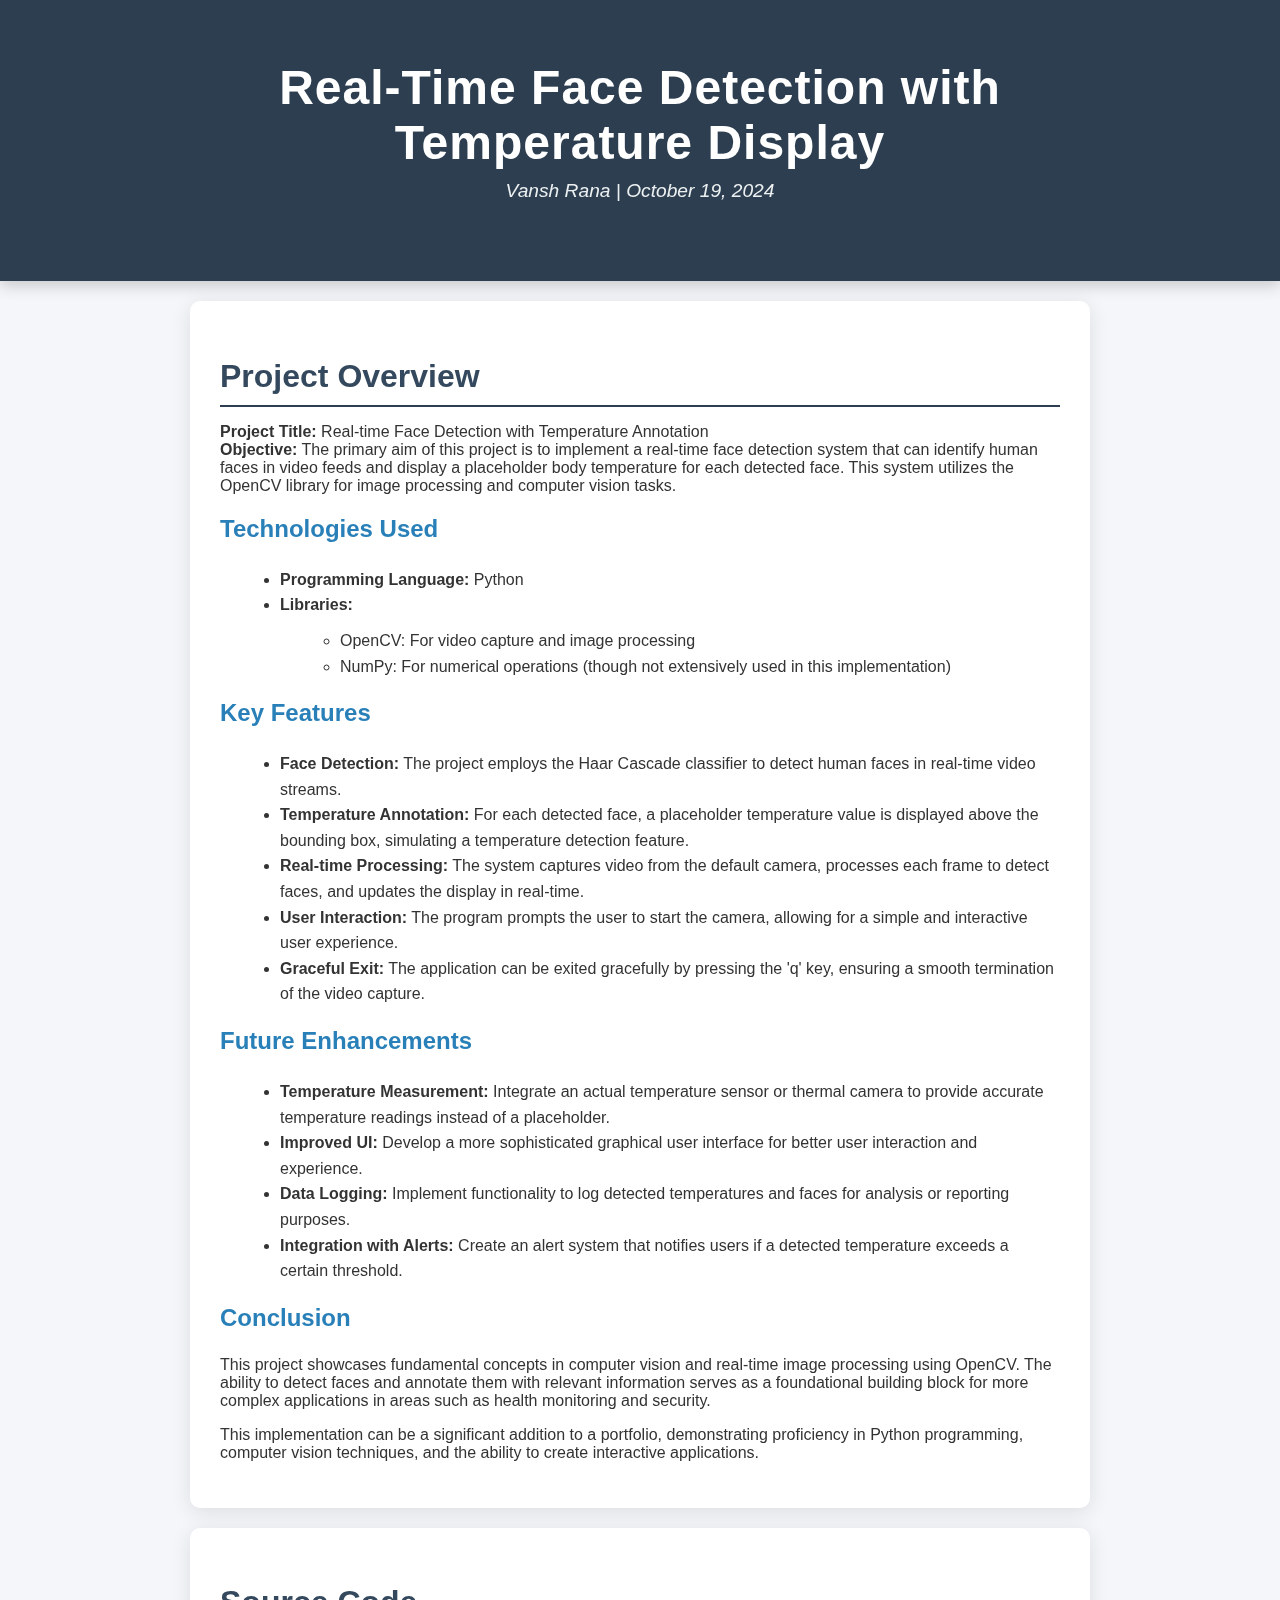
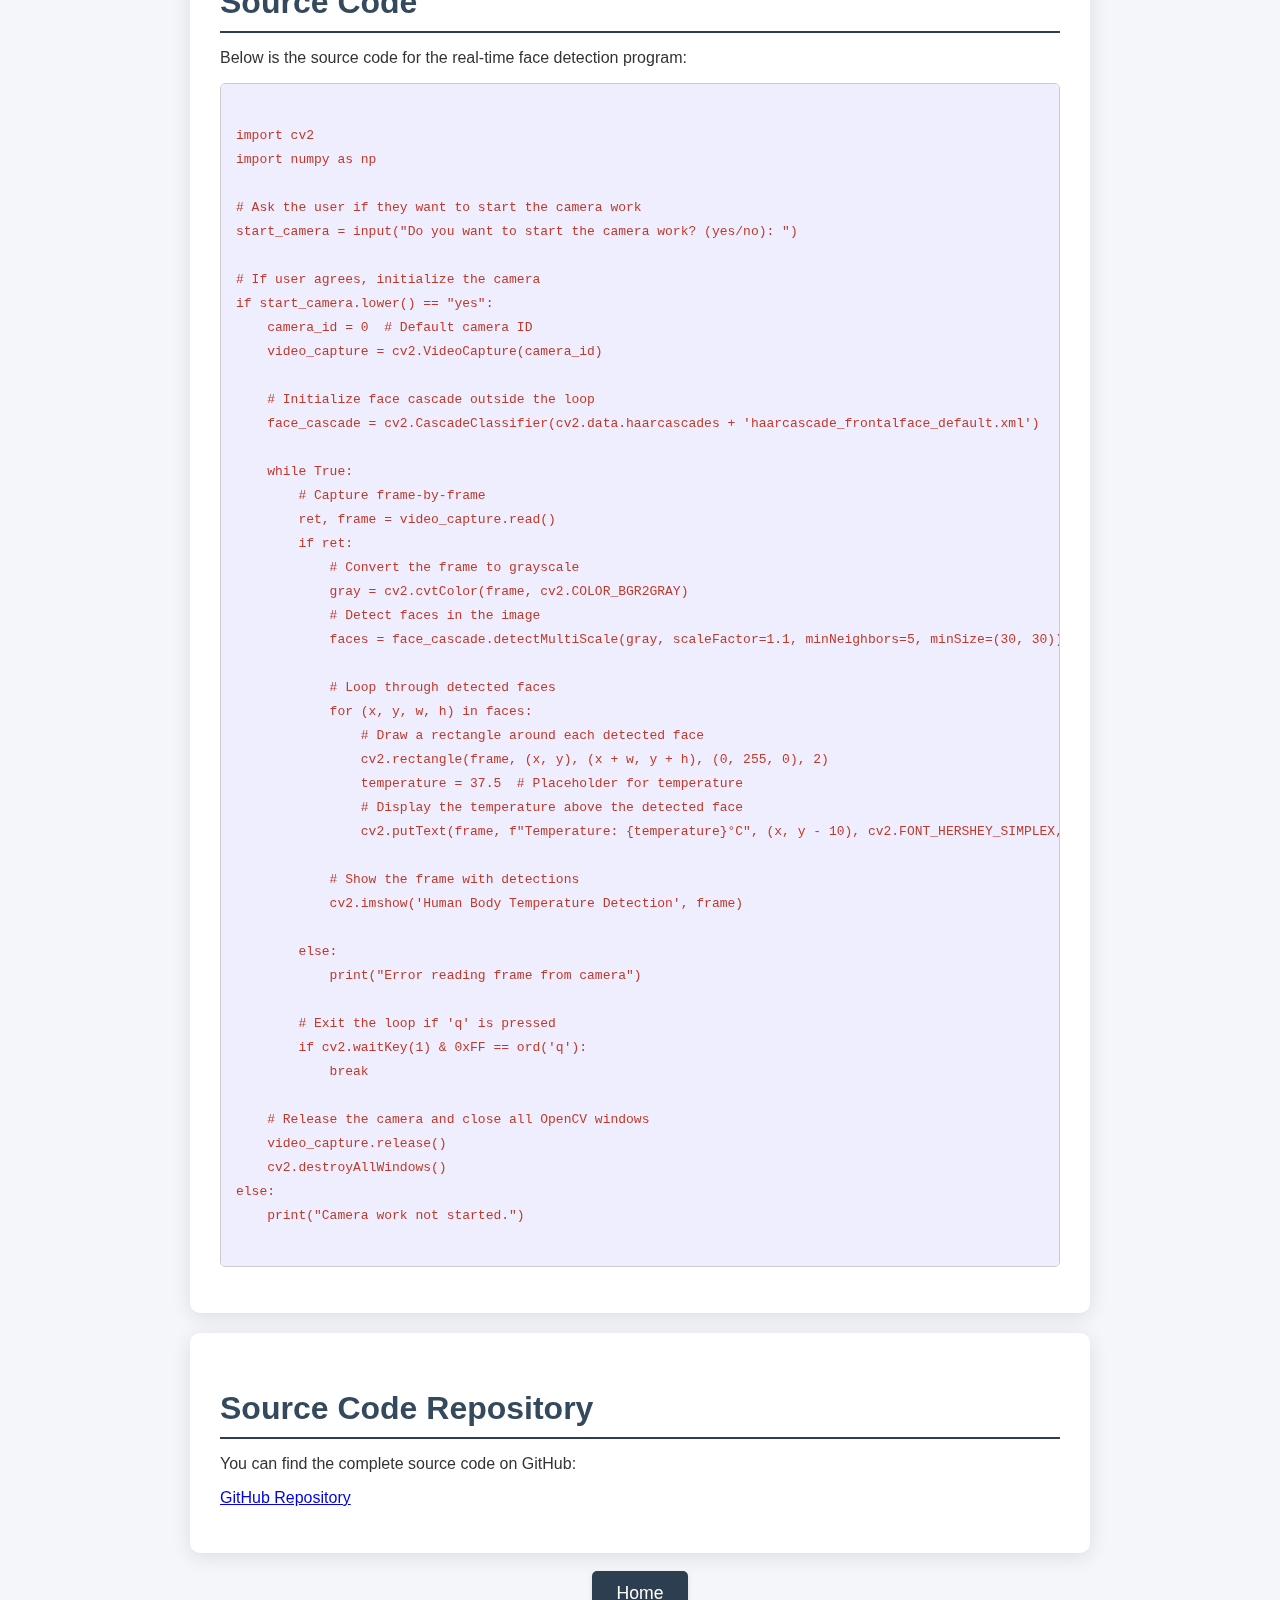
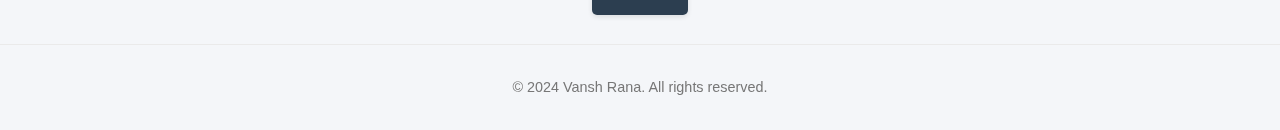
<file: face.html>
<!DOCTYPE html>
<html lang="en">
<head>
    <meta charset="UTF-8">
    <meta name="viewport" content="width=device-width, initial-scale=1.0">
    <title>Real-Time Face Detection with Temperature Display</title>
    <link rel="stylesheet" href="style1.css">
</head>
<body>

<header>
    <div class="header-content">
        <h1>Real-Time Face Detection with Temperature Display</h1>
        <p class="author-date">Vansh Rana | October 19, 2024</p>
    </div>
</header>

<section class="project-overview">
    <h2>Project Overview</h2>
    <p>
        <strong>Project Title:</strong> Real-time Face Detection with Temperature Annotation<br>
        <strong>Objective:</strong> The primary aim of this project is to implement a real-time face detection system that can identify human faces in video feeds and display a placeholder body temperature for each detected face. This system utilizes the OpenCV library for image processing and computer vision tasks.
    </p>
    
    <h3>Technologies Used</h3>
    <ul>
        <li><strong>Programming Language:</strong> Python</li>
        <li><strong>Libraries:</strong>
            <ul>
                <li>OpenCV: For video capture and image processing</li>
                <li>NumPy: For numerical operations (though not extensively used in this implementation)</li>
            </ul>
        </li>
    </ul>

    <h3>Key Features</h3>
    <ul>
        <li><strong>Face Detection:</strong> The project employs the Haar Cascade classifier to detect human faces in real-time video streams.</li>
        <li><strong>Temperature Annotation:</strong> For each detected face, a placeholder temperature value is displayed above the bounding box, simulating a temperature detection feature.</li>
        <li><strong>Real-time Processing:</strong> The system captures video from the default camera, processes each frame to detect faces, and updates the display in real-time.</li>
        <li><strong>User Interaction:</strong> The program prompts the user to start the camera, allowing for a simple and interactive user experience.</li>
        <li><strong>Graceful Exit:</strong> The application can be exited gracefully by pressing the 'q' key, ensuring a smooth termination of the video capture.</li>
    </ul>

    <h3>Future Enhancements</h3>
    <ul>
        <li><strong>Temperature Measurement:</strong> Integrate an actual temperature sensor or thermal camera to provide accurate temperature readings instead of a placeholder.</li>
        <li><strong>Improved UI:</strong> Develop a more sophisticated graphical user interface for better user interaction and experience.</li>
        <li><strong>Data Logging:</strong> Implement functionality to log detected temperatures and faces for analysis or reporting purposes.</li>
        <li><strong>Integration with Alerts:</strong> Create an alert system that notifies users if a detected temperature exceeds a certain threshold.</li>
    </ul>

    <h3>Conclusion</h3>
    <p>This project showcases fundamental concepts in computer vision and real-time image processing using OpenCV. The ability to detect faces and annotate them with relevant information serves as a foundational building block for more complex applications in areas such as health monitoring and security.</p>
    <p>This implementation can be a significant addition to a portfolio, demonstrating proficiency in Python programming, computer vision techniques, and the ability to create interactive applications.</p>
</section>

<section>
    <h2>Source Code</h2>
    <p>Below is the source code for the real-time face detection program:</p>
    <pre><code>
import cv2
import numpy as np

# Ask the user if they want to start the camera work
start_camera = input("Do you want to start the camera work? (yes/no): ")

# If user agrees, initialize the camera
if start_camera.lower() == "yes":
    camera_id = 0  # Default camera ID
    video_capture = cv2.VideoCapture(camera_id)

    # Initialize face cascade outside the loop
    face_cascade = cv2.CascadeClassifier(cv2.data.haarcascades + 'haarcascade_frontalface_default.xml')

    while True:
        # Capture frame-by-frame
        ret, frame = video_capture.read()
        if ret:
            # Convert the frame to grayscale
            gray = cv2.cvtColor(frame, cv2.COLOR_BGR2GRAY)
            # Detect faces in the image
            faces = face_cascade.detectMultiScale(gray, scaleFactor=1.1, minNeighbors=5, minSize=(30, 30))

            # Loop through detected faces
            for (x, y, w, h) in faces:
                # Draw a rectangle around each detected face
                cv2.rectangle(frame, (x, y), (x + w, y + h), (0, 255, 0), 2)
                temperature = 37.5  # Placeholder for temperature
                # Display the temperature above the detected face
                cv2.putText(frame, f"Temperature: {temperature}°C", (x, y - 10), cv2.FONT_HERSHEY_SIMPLEX, 0.9, (36, 255, 12), 2)

            # Show the frame with detections
            cv2.imshow('Human Body Temperature Detection', frame)

        else:
            print("Error reading frame from camera")

        # Exit the loop if 'q' is pressed
        if cv2.waitKey(1) & 0xFF == ord('q'):
            break

    # Release the camera and close all OpenCV windows
    video_capture.release()
    cv2.destroyAllWindows()
else:
    print("Camera work not started.")
    </code></pre>
</section>

<section>
    <h2>Source Code Repository</h2>
    <p>You can find the complete source code on GitHub:</p>
    <p><a href="https://github.com/vanshrana2006/Python-Projects/blob/main/Python%20Projects/joget.py/temperature.py" target="_blank">GitHub Repository</a></p>
</section>

<div class="home-button">
    <a href="index.html" target="_parent">Home</a>
</div>

<footer>
    <p>&copy; 2024 Vansh Rana. All rights reserved.</p>
</footer>

</body>
</html>
</file>
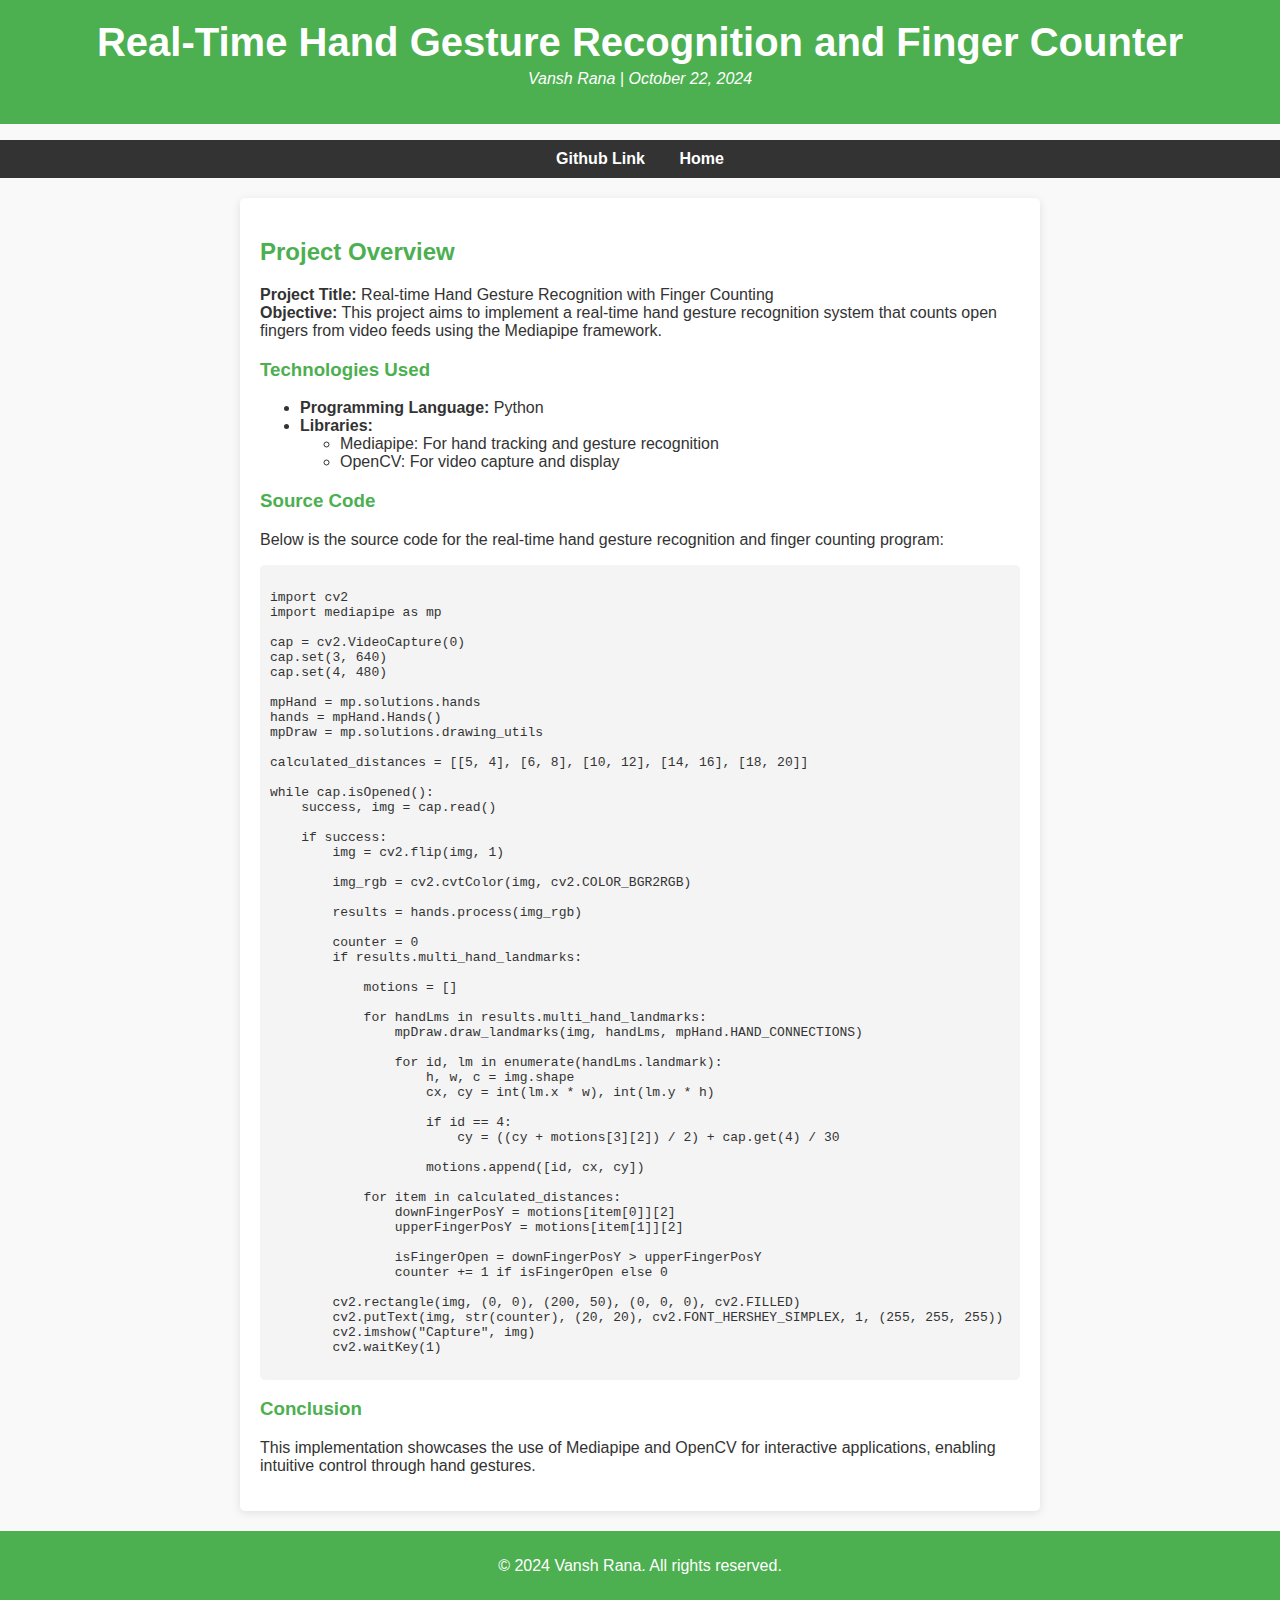
<file: hand.html>
<!DOCTYPE html>
<html lang="en">
<head>
    <meta charset="UTF-8">
    <meta name="viewport" content="width=device-width, initial-scale=1.0">
    <title>Real-Time Hand Gesture Recognition and Finger Counter Using Mediapipe</title>
    <link rel="stylesheet" href="style2.css">
</head>
<body>

<header>
    <div class="header-content">
        <h1>Real-Time Hand Gesture Recognition and Finger Counter</h1>
        <p class="author-date">Vansh Rana | October 22, 2024</p>
    </div>
</header>

<nav>
    <ul>
        <li><a href="https://github.com/vanshrana2006/Python-Projects/blob/main/Python%20Projects/Computer%20Vision/venv/Pose/Finger/fingercounter.py" target="_blank">Github Link</a></li>
        <li><a href="index.html">Home</a></li>
    </ul>
</nav>

<section class="project-overview">
    <h2>Project Overview</h2>
    <p>
        <strong>Project Title:</strong> Real-time Hand Gesture Recognition with Finger Counting<br>
        <strong>Objective:</strong> This project aims to implement a real-time hand gesture recognition system that counts open fingers from video feeds using the Mediapipe framework.
    </p>
    
    <h3>Technologies Used</h3>
    <ul>
        <li><strong>Programming Language:</strong> Python</li>
        <li><strong>Libraries:</strong>
            <ul>
                <li>Mediapipe: For hand tracking and gesture recognition</li>
                <li>OpenCV: For video capture and display</li>
            </ul>
        </li>
    </ul>

    <h3>Source Code</h3>
    <p>Below is the source code for the real-time hand gesture recognition and finger counting program:</p>
    <pre><code>
import cv2
import mediapipe as mp

cap = cv2.VideoCapture(0)
cap.set(3, 640)
cap.set(4, 480)

mpHand = mp.solutions.hands
hands = mpHand.Hands()
mpDraw = mp.solutions.drawing_utils

calculated_distances = [[5, 4], [6, 8], [10, 12], [14, 16], [18, 20]]

while cap.isOpened():
    success, img = cap.read()
    
    if success:
        img = cv2.flip(img, 1)
        
        img_rgb = cv2.cvtColor(img, cv2.COLOR_BGR2RGB)
        
        results = hands.process(img_rgb)
        
        counter = 0
        if results.multi_hand_landmarks:
        
            motions = []
            
            for handLms in results.multi_hand_landmarks:
                mpDraw.draw_landmarks(img, handLms, mpHand.HAND_CONNECTIONS)
                
                for id, lm in enumerate(handLms.landmark):
                    h, w, c = img.shape
                    cx, cy = int(lm.x * w), int(lm.y * h)
                    
                    if id == 4:
                        cy = ((cy + motions[3][2]) / 2) + cap.get(4) / 30
                        
                    motions.append([id, cx, cy])
        
            for item in calculated_distances:
                downFingerPosY = motions[item[0]][2]
                upperFingerPosY = motions[item[1]][2]

                isFingerOpen = downFingerPosY > upperFingerPosY
                counter += 1 if isFingerOpen else 0
                                    
        cv2.rectangle(img, (0, 0), (200, 50), (0, 0, 0), cv2.FILLED)
        cv2.putText(img, str(counter), (20, 20), cv2.FONT_HERSHEY_SIMPLEX, 1, (255, 255, 255))
        cv2.imshow("Capture", img)
        cv2.waitKey(1)
    </code></pre>

    <h3>Conclusion</h3>
    <p>This implementation showcases the use of Mediapipe and OpenCV for interactive applications, enabling intuitive control through hand gestures.</p>
</section>

<footer>
    
    <p>&copy; 2024 Vansh Rana. All rights reserved.</p>
</footer>

</body>
</html>
</file>
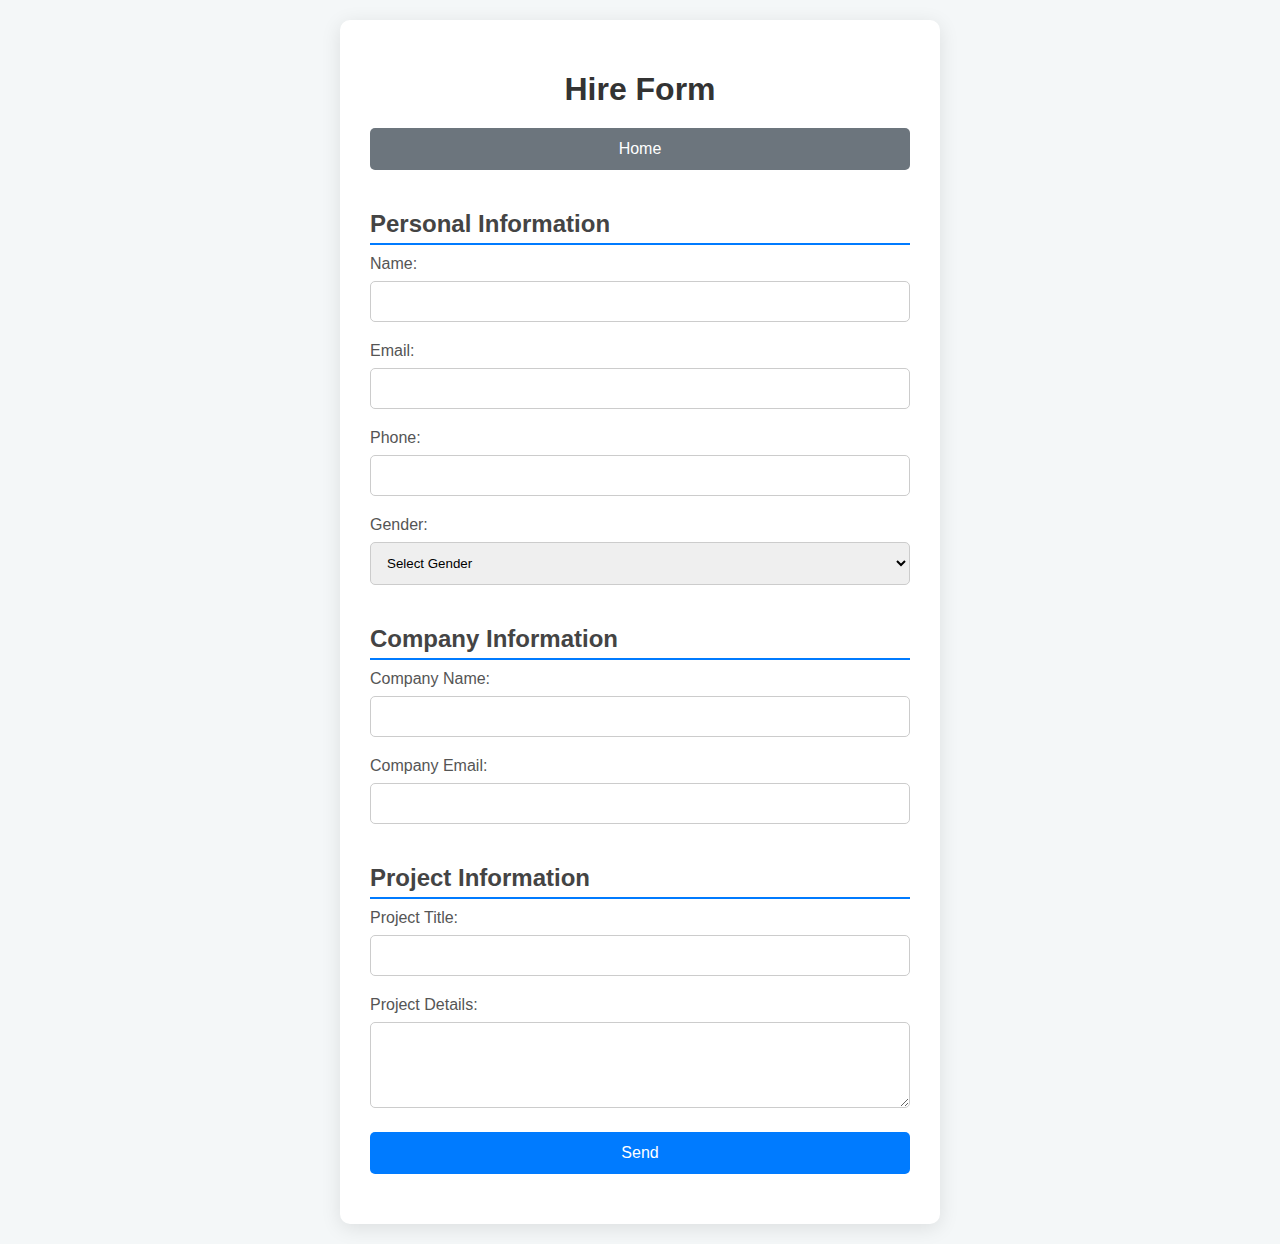
<file: hire.html>
<!DOCTYPE html>
<html lang="en">
<head>
    <meta charset="UTF-8">
    <meta name="viewport" content="width=device-width, initial-scale=1.0">
    <title>Hire Form</title>
    <link rel="stylesheet" href="stylehire.css"> <!-- Ensure this path is correct -->
    <script src="https://cdn.emailjs.com/dist/email.min.js"></script>
</head>
<body>
    <div class="container">
        <h1>Hire Form</h1>
        <button onclick="window.location.href='index.html'" class="home-button">Home</button> <!-- Home button -->

        <form id="hireForm">
            <h2>Personal Information</h2>
            <label for="name">Name:</label>
            <input type="text" id="name" name="name" required>

            <label for="email">Email:</label>
            <input type="email" id="email" name="email" required>

            <label for="phone">Phone:</label>
            <input type="tel" id="phone" name="phone">

            <label for="gender">Gender:</label>
            <select id="gender" name="gender" required>
                <option value="">Select Gender</option>
                <option value="male">Male</option>
                <option value="female">Female</option>
                <option value="other">Other</option>
            </select>

            <h2>Company Information</h2>
            <label for="company-name">Company Name:</label>
            <input type="text" id="company-name" name="company-name" required>

            <label for="company-email">Company Email:</label>
            <input type="email" id="company-email" name="company-email">

            <h2>Project Information</h2>
            <label for="project-title">Project Title:</label>
            <input type="text" id="project-title" name="project-title" required>

            <label for="project-details">Project Details:</label>
            <textarea id="project-details" name="project-details" rows="4" required></textarea>

            <button type="submit">Send</button>
        </form>
        <div id="responseMessage" class="response-message"></div>
    </div>

    <script>
        (function() {
            emailjs.init("8KPKqAKNcSgpxrUTl"); // Your EmailJS user ID
        })();

        document.getElementById("hireForm").addEventListener("submit", function(event) {
            event.preventDefault();

            const templateParams = {
                name: document.getElementById("name").value,
                email: document.getElementById("email").value,
                phone: document.getElementById("phone").value,
                gender: document.getElementById("gender").value,
                companyName: document.getElementById("company-name").value,
                companyEmail: document.getElementById("company-email").value,
                projectTitle: document.getElementById("project-title").value,
                projectDetails: document.getElementById("project-details").value,
            };

            emailjs.send('service_yniudff', 'template_mpsbo7g', templateParams)
                .then(function(response) {
                    document.getElementById("responseMessage").innerText = "Email sent successfully!";
                    document.getElementById("hireForm").reset();
                }, function(error) {
                    document.getElementById("responseMessage").innerText = "Failed to send email. Please try again.";
                });
        });
    </script>
</body>
</html>
</file>
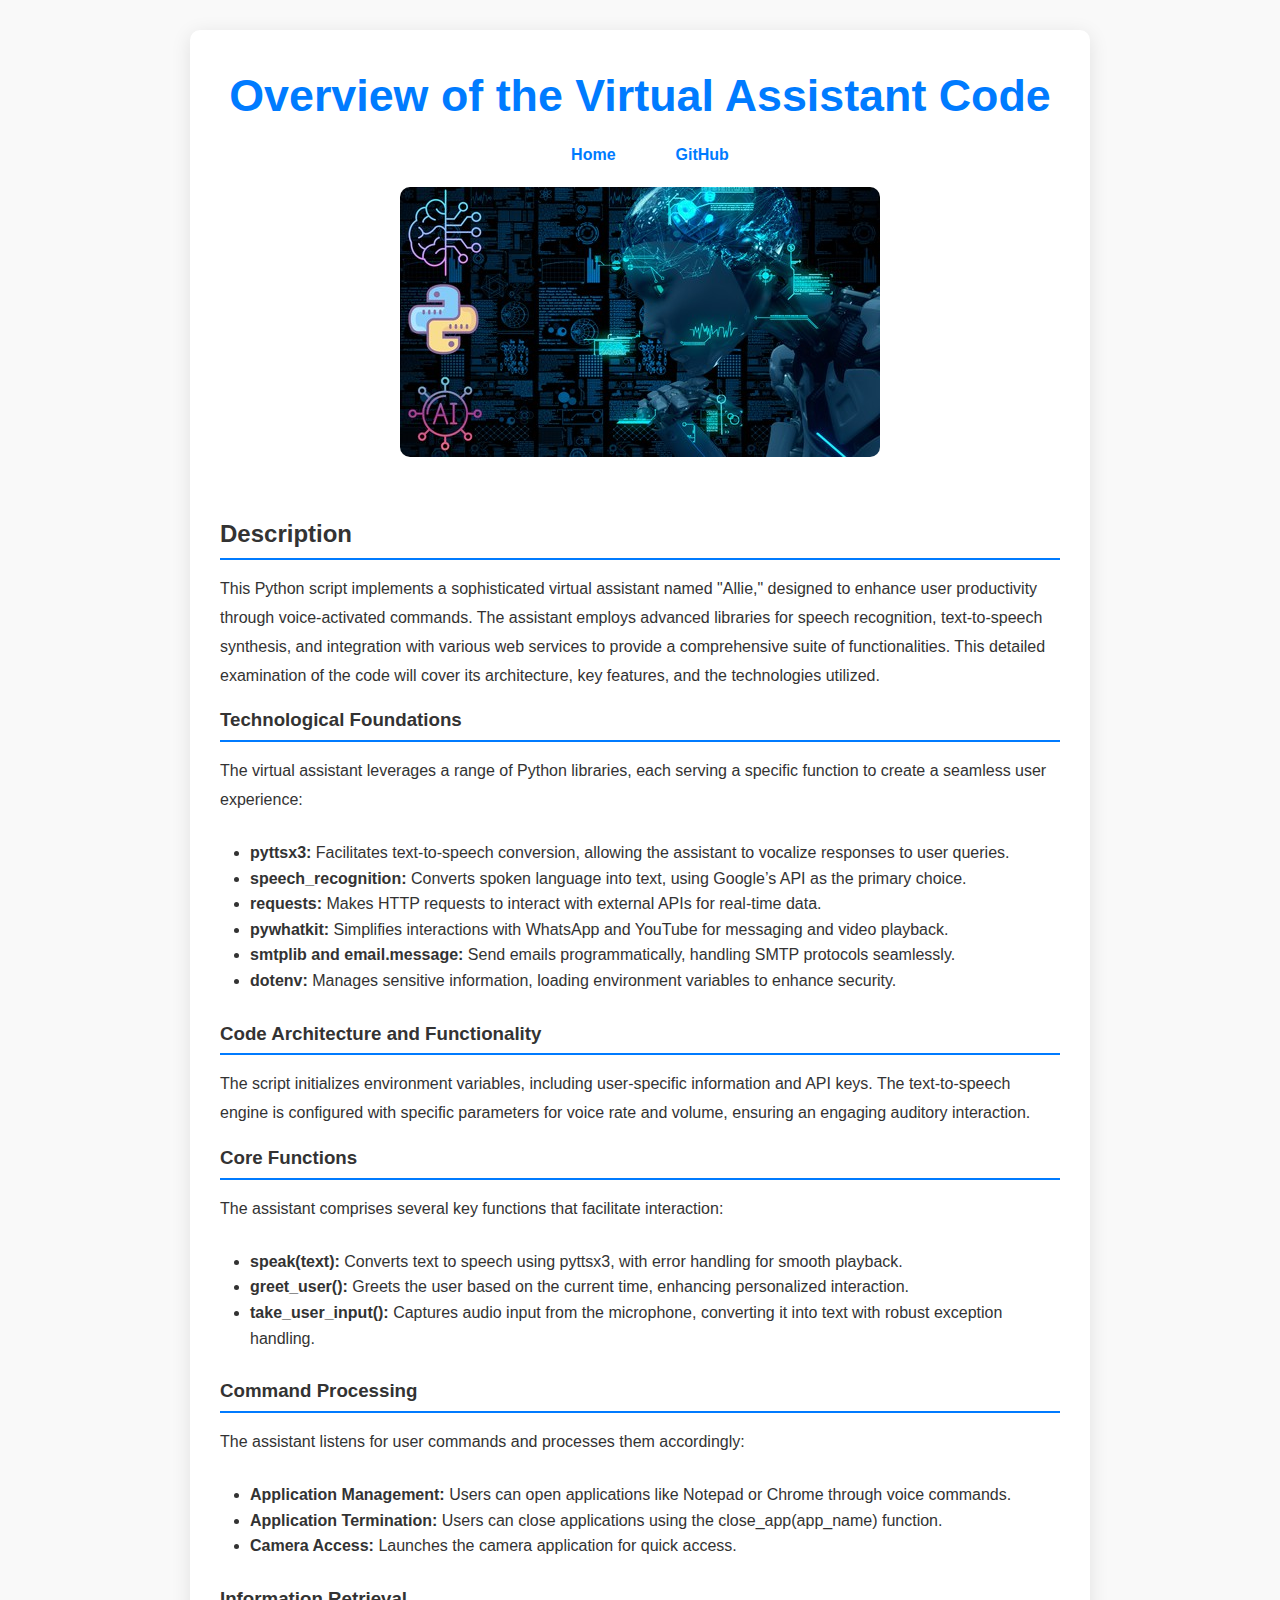
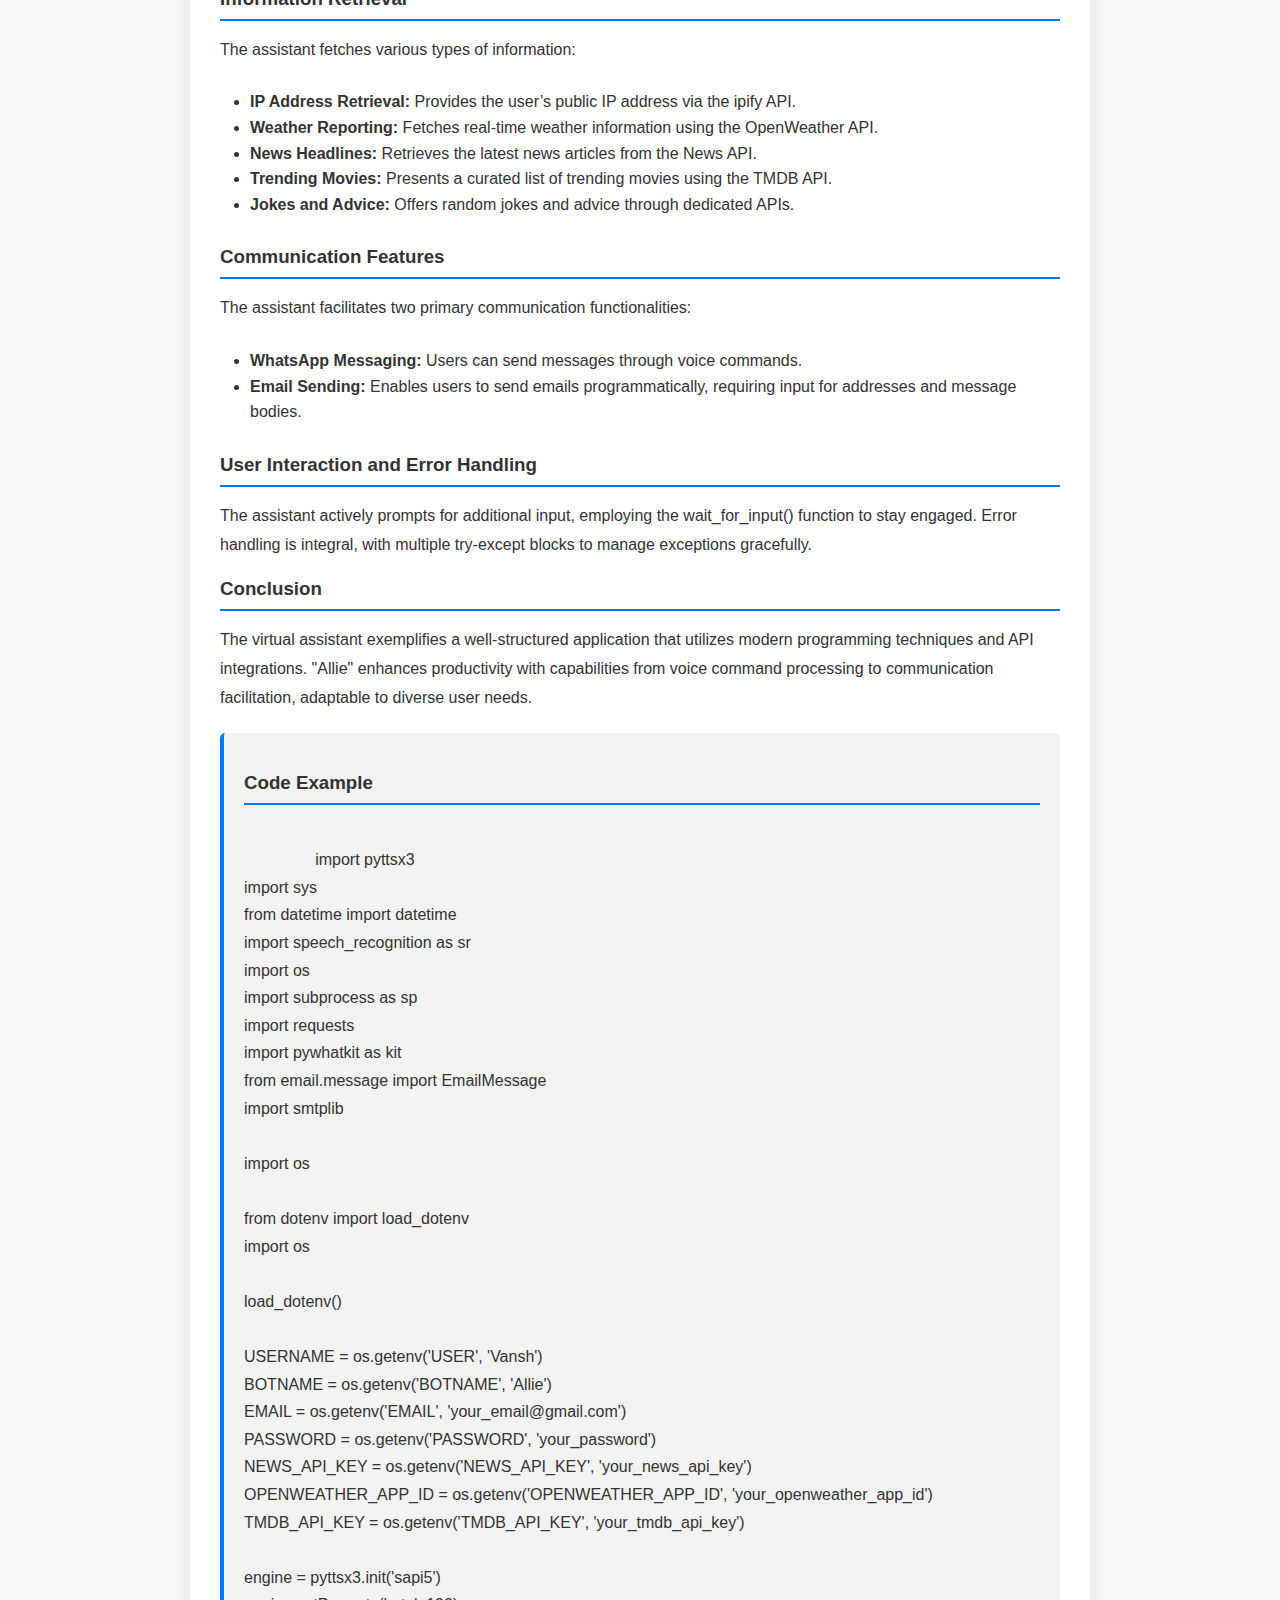
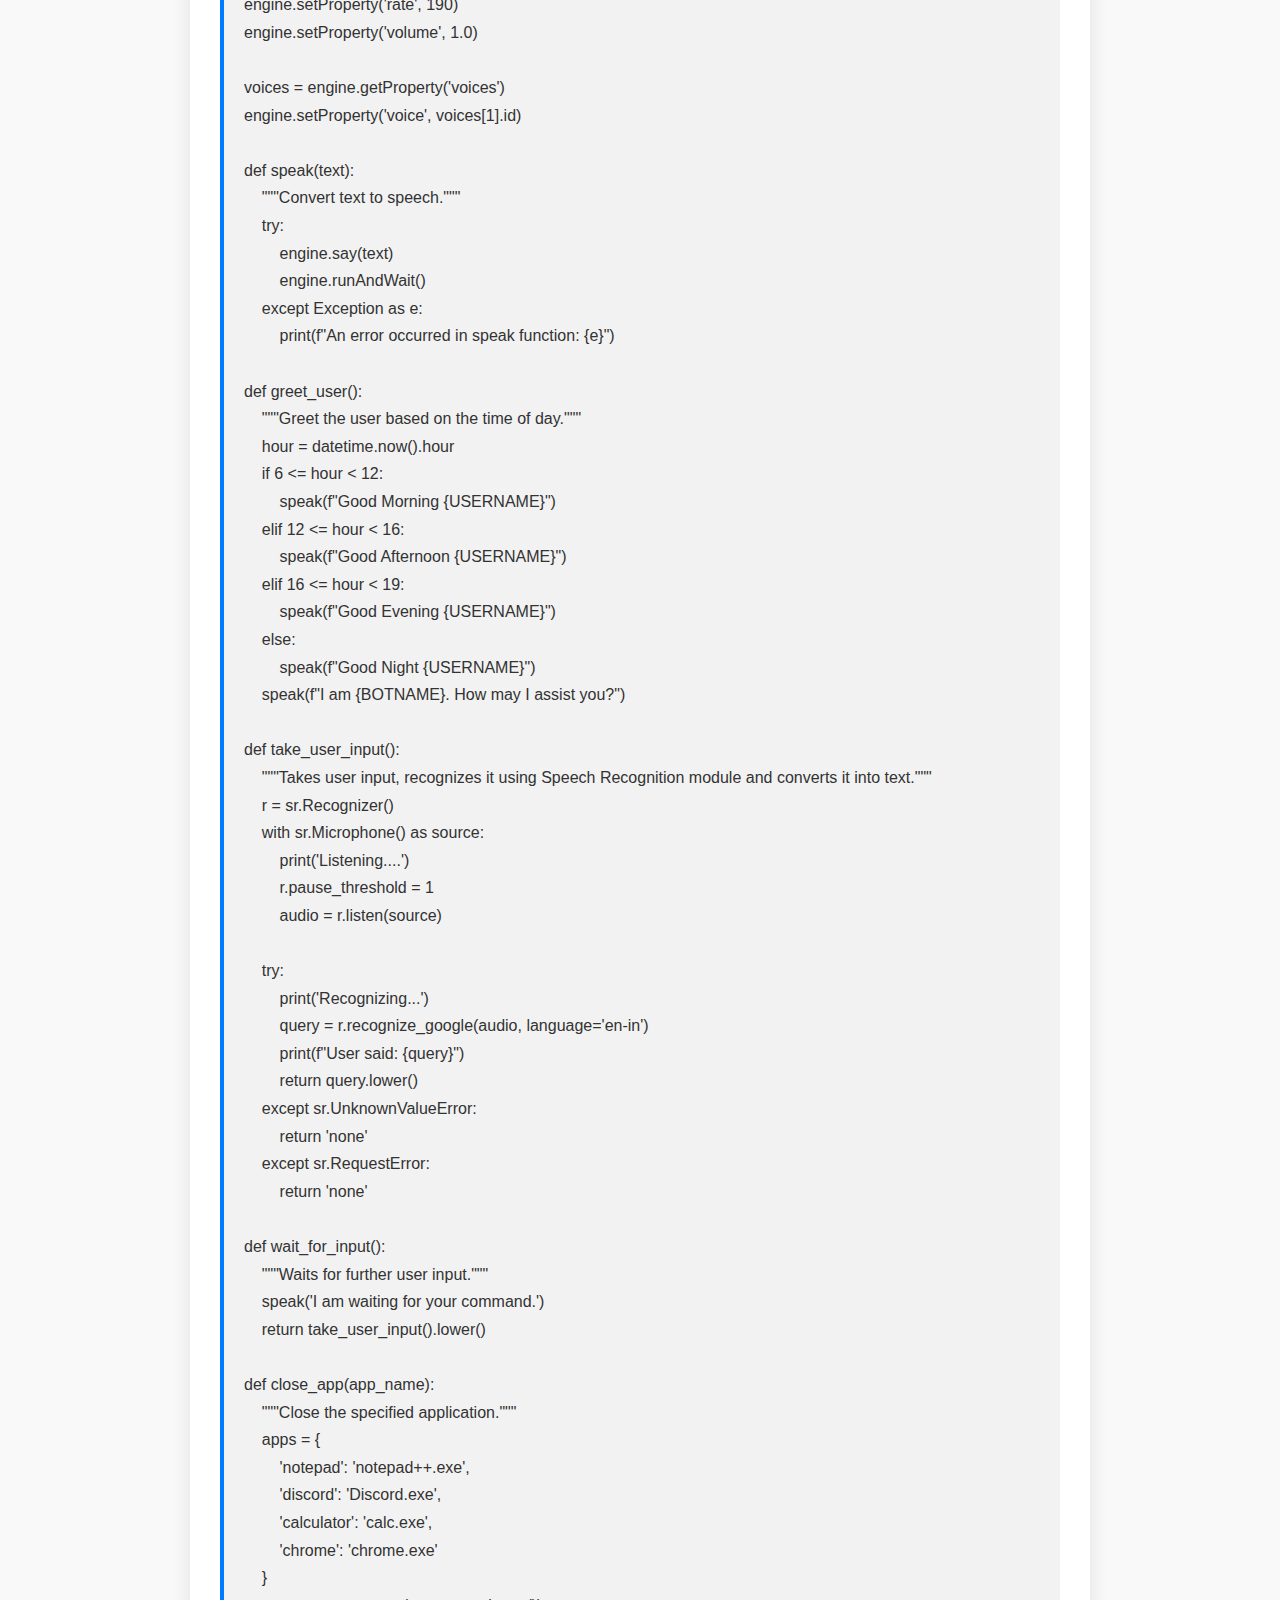
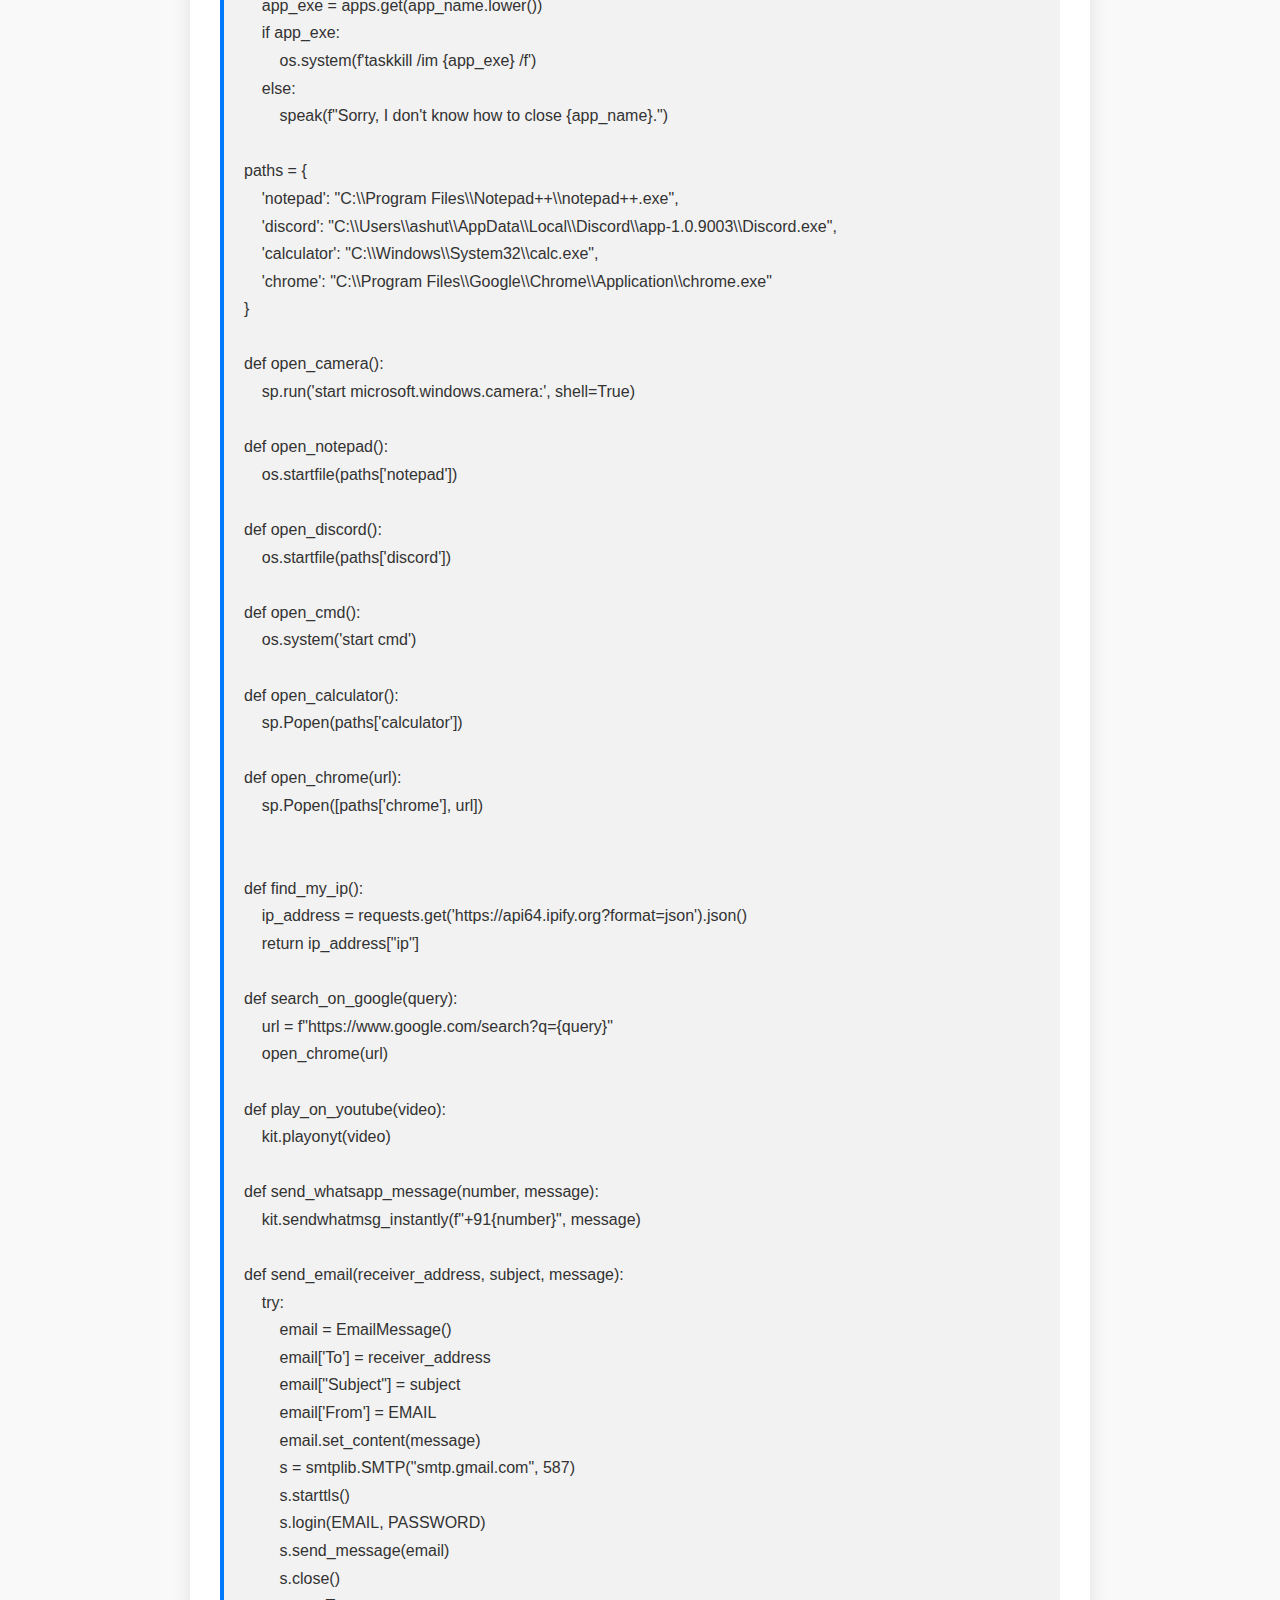
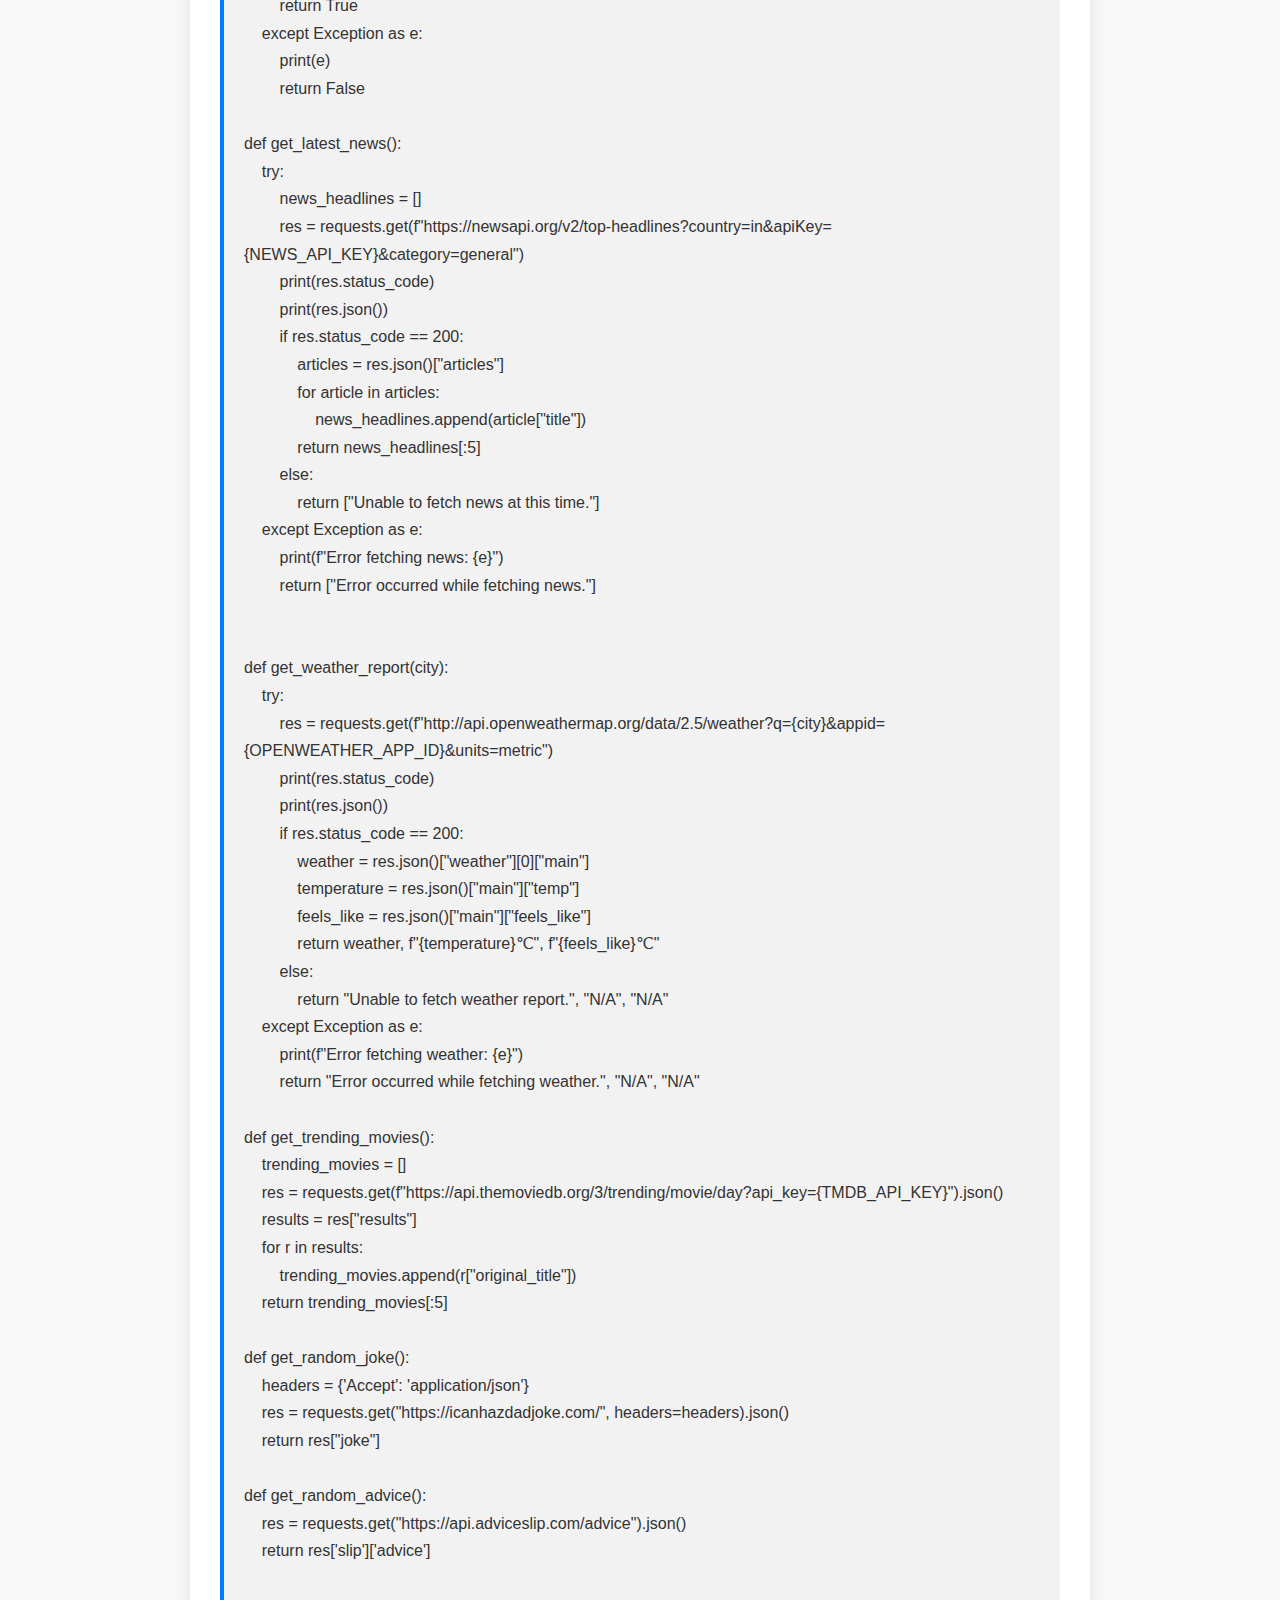
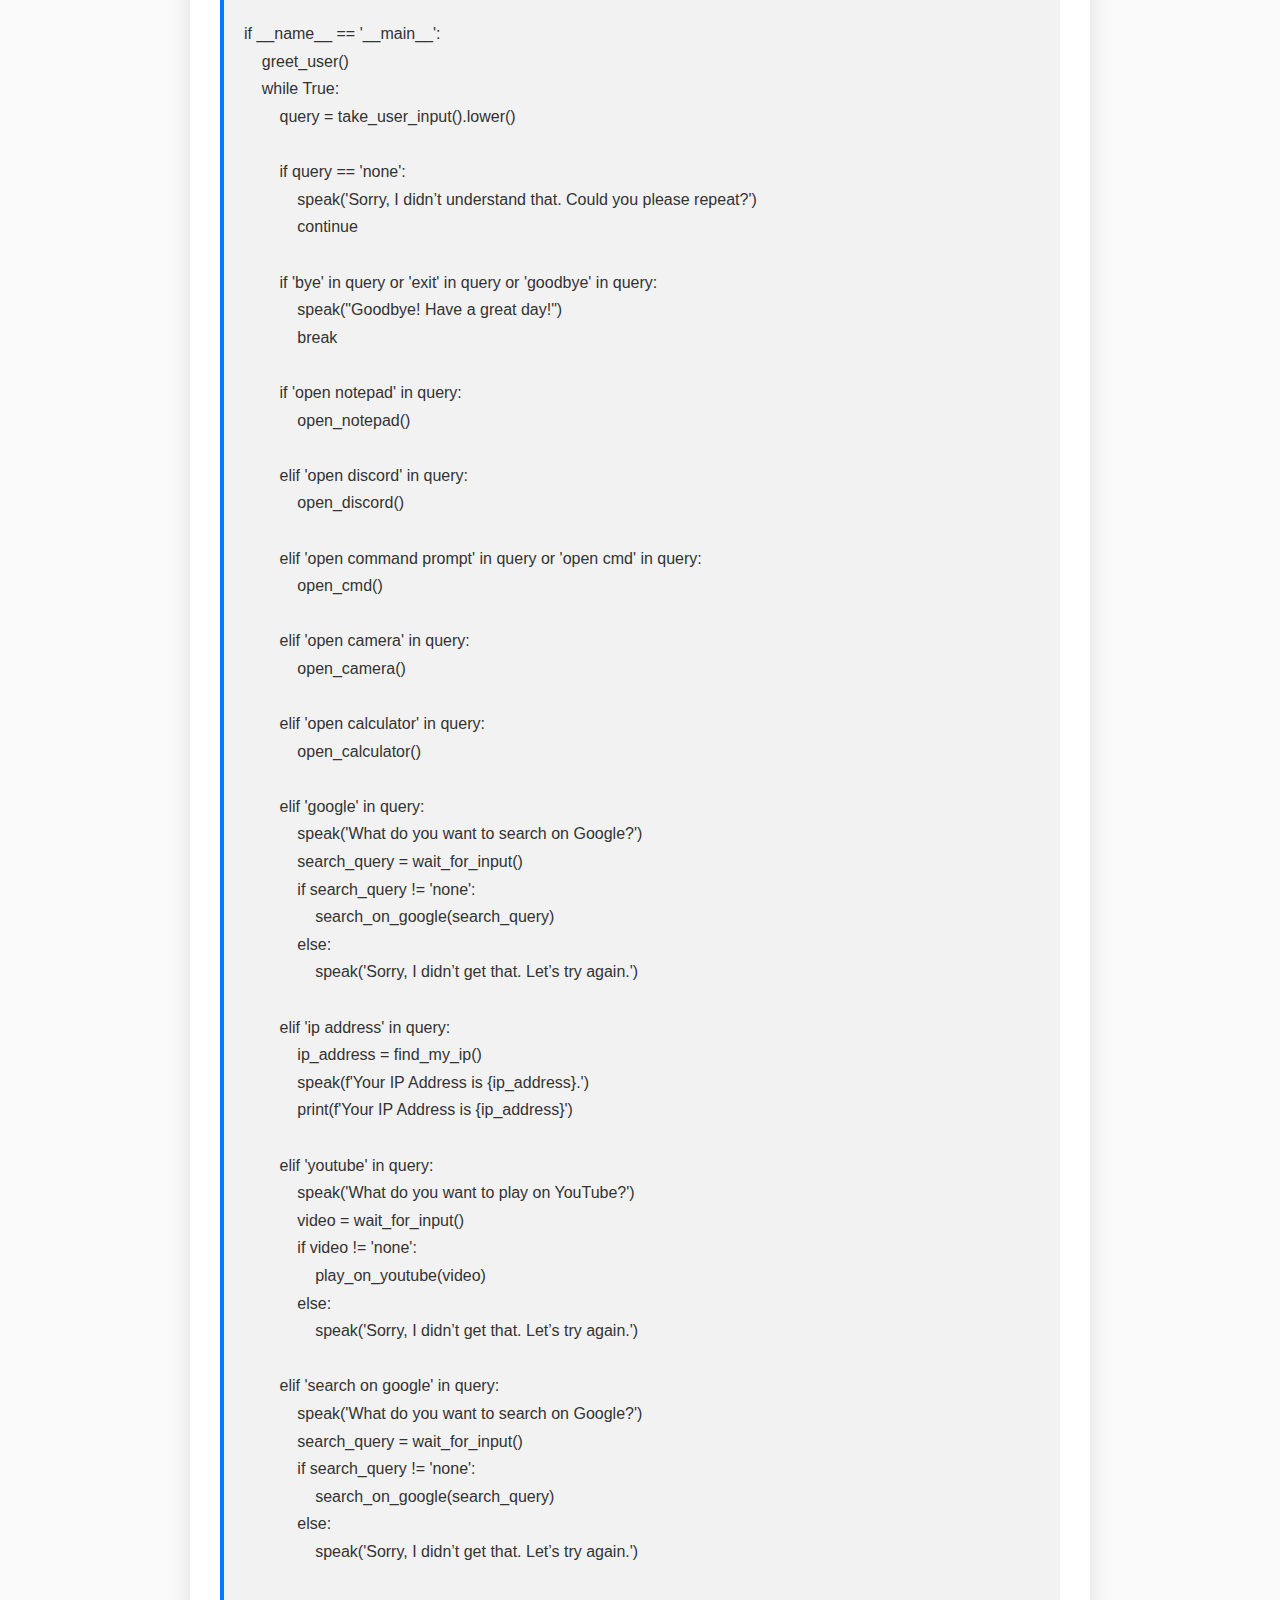
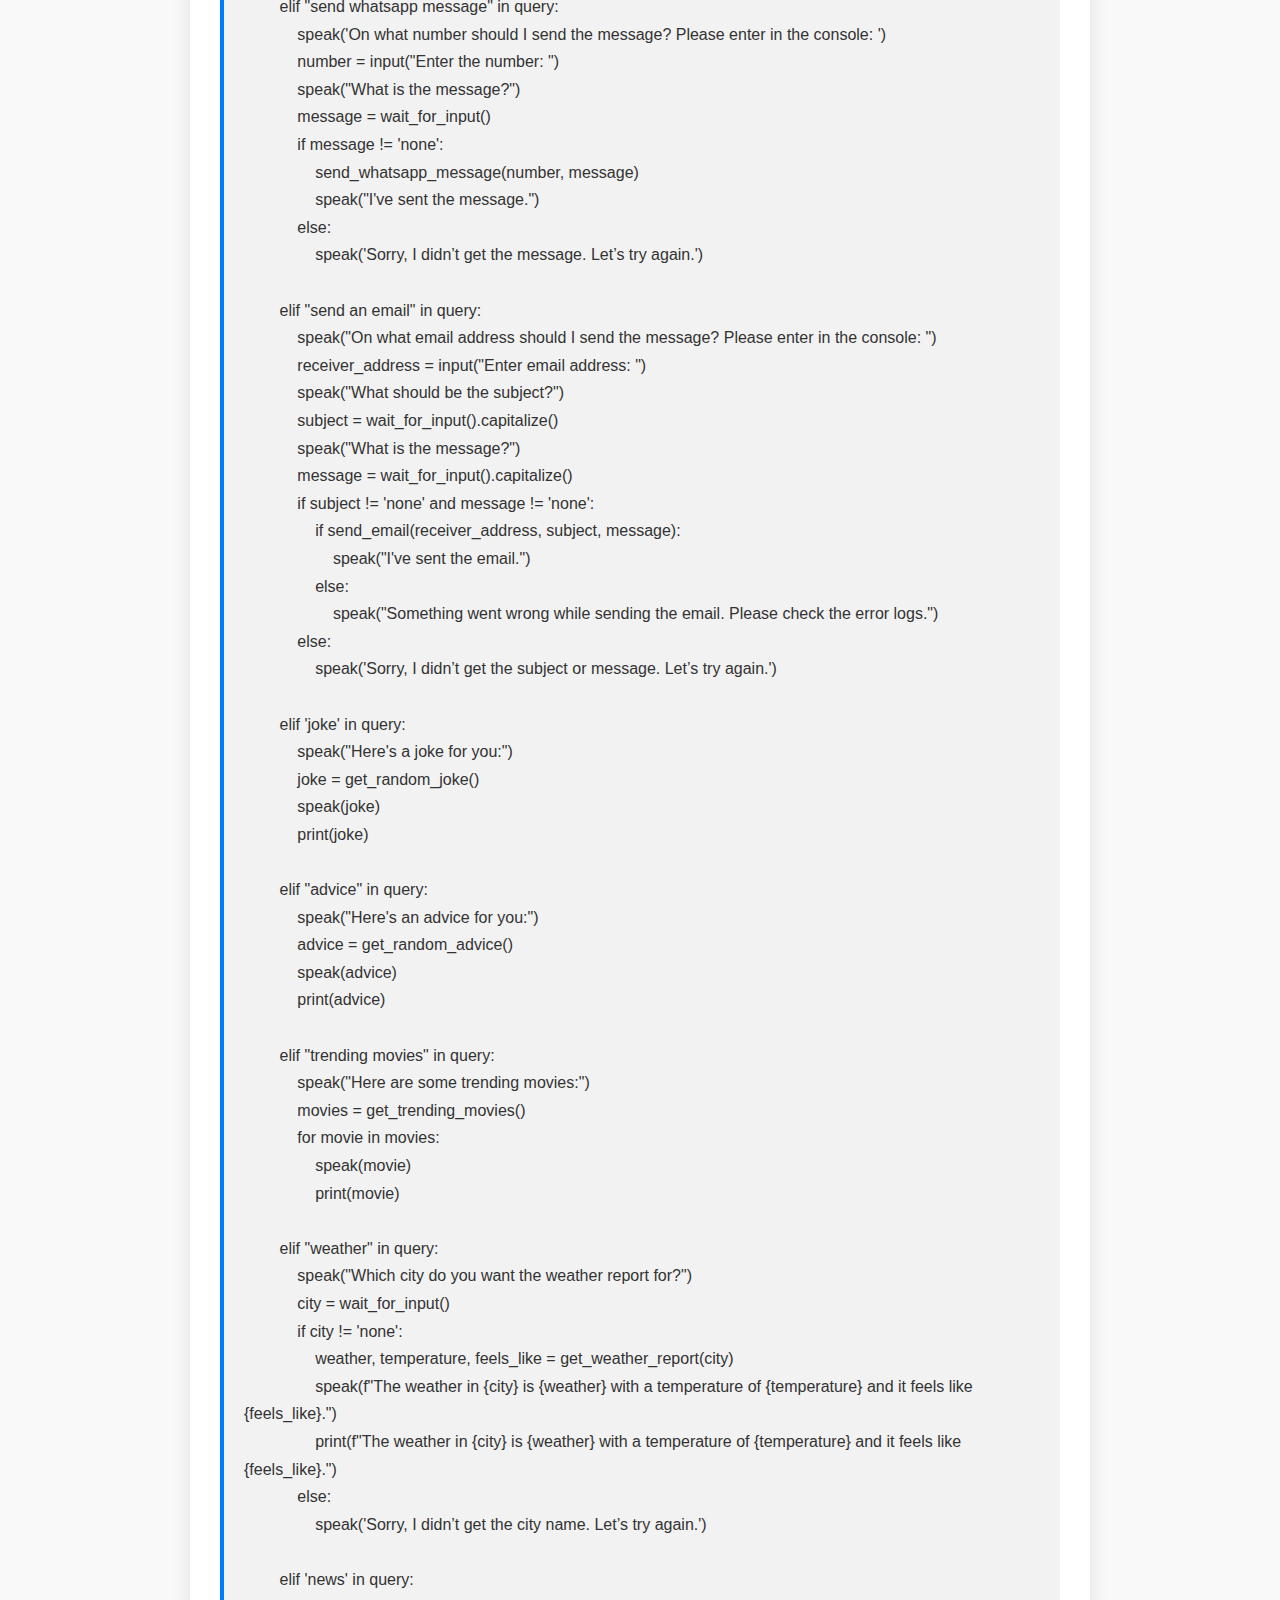
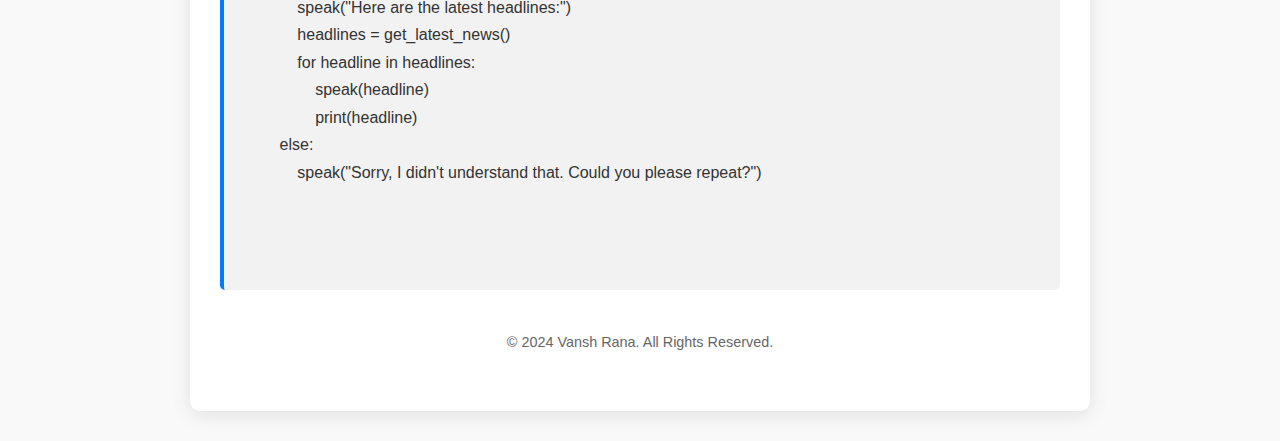
<file: jarvis.html>
<!DOCTYPE html>
<html lang="en">
<head>
    <meta charset="UTF-8">
    <meta name="viewport" content="width=device-width, initial-scale=1.0">
    <title>Virtual Assistant Overview</title>
    <link rel="stylesheet" href="stylejarvis.css">
</head>
<body>

    <div class="container">
        <header>
            <h1>Overview of the Virtual Assistant Code</h1>
            <nav>
                <ul>
                    <li><a href="index.html">Home</a></li>
                    <li><a href="https://github.com/vanshrana2006/Python-Projects/blob/main/Python%20Projects/jarvis%20new.py/jarvis.py" target="_blank">GitHub</a></li>
                </ul>
            </nav>
            <img src="assisstant.png" alt="Virtual Assistant" class="assistant-image">
        </header>
    

        <div class="description">
            <h2>Description</h2>
            <p>
                This Python script implements a sophisticated virtual assistant named "Allie," designed to enhance user productivity through voice-activated commands. The assistant employs advanced libraries for speech recognition, text-to-speech synthesis, and integration with various web services to provide a comprehensive suite of functionalities. This detailed examination of the code will cover its architecture, key features, and the technologies utilized.
            </p>

            <h3>Technological Foundations</h3>
            <p>
                The virtual assistant leverages a range of Python libraries, each serving a specific function to create a seamless user experience:
            </p>
            <ul>
                <li><strong>pyttsx3:</strong> Facilitates text-to-speech conversion, allowing the assistant to vocalize responses to user queries.</li>
                <li><strong>speech_recognition:</strong> Converts spoken language into text, using Google’s API as the primary choice.</li>
                <li><strong>requests:</strong> Makes HTTP requests to interact with external APIs for real-time data.</li>
                <li><strong>pywhatkit:</strong> Simplifies interactions with WhatsApp and YouTube for messaging and video playback.</li>
                <li><strong>smtplib and email.message:</strong> Send emails programmatically, handling SMTP protocols seamlessly.</li>
                <li><strong>dotenv:</strong> Manages sensitive information, loading environment variables to enhance security.</li>
            </ul>

            <h3>Code Architecture and Functionality</h3>
            <p>
                The script initializes environment variables, including user-specific information and API keys. The text-to-speech engine is configured with specific parameters for voice rate and volume, ensuring an engaging auditory interaction.
            </p>

            <h3>Core Functions</h3>
            <p>
                The assistant comprises several key functions that facilitate interaction:
            </p>
            <ul>
                <li><strong>speak(text):</strong> Converts text to speech using pyttsx3, with error handling for smooth playback.</li>
                <li><strong>greet_user():</strong> Greets the user based on the current time, enhancing personalized interaction.</li>
                <li><strong>take_user_input():</strong> Captures audio input from the microphone, converting it into text with robust exception handling.</li>
            </ul>

            <h3>Command Processing</h3>
            <p>
                The assistant listens for user commands and processes them accordingly:
            </p>
            <ul>
                <li><strong>Application Management:</strong> Users can open applications like Notepad or Chrome through voice commands.</li>
                <li><strong>Application Termination:</strong> Users can close applications using the close_app(app_name) function.</li>
                <li><strong>Camera Access:</strong> Launches the camera application for quick access.</li>
            </ul>

            <h3>Information Retrieval</h3>
            <p>
                The assistant fetches various types of information:
            </p>
            <ul>
                <li><strong>IP Address Retrieval:</strong> Provides the user’s public IP address via the ipify API.</li>
                <li><strong>Weather Reporting:</strong> Fetches real-time weather information using the OpenWeather API.</li>
                <li><strong>News Headlines:</strong> Retrieves the latest news articles from the News API.</li>
                <li><strong>Trending Movies:</strong> Presents a curated list of trending movies using the TMDB API.</li>
                <li><strong>Jokes and Advice:</strong> Offers random jokes and advice through dedicated APIs.</li>
            </ul>

            <h3>Communication Features</h3>
            <p>
                The assistant facilitates two primary communication functionalities:
            </p>
            <ul>
                <li><strong>WhatsApp Messaging:</strong> Users can send messages through voice commands.</li>
                <li><strong>Email Sending:</strong> Enables users to send emails programmatically, requiring input for addresses and message bodies.</li>
            </ul>

            <h3>User Interaction and Error Handling</h3>
            <p>
                The assistant actively prompts for additional input, employing the wait_for_input() function to stay engaged. Error handling is integral, with multiple try-except blocks to manage exceptions gracefully.
            </p>

            <h3>Conclusion</h3>
            <p>
                The virtual assistant exemplifies a well-structured application that utilizes modern programming techniques and API integrations. "Allie" enhances productivity with capabilities from voice command processing to communication facilitation, adaptable to diverse user needs.
            </p>
        </div>

        <div class="code-block">
            <h3>Code Example</h3>
            <pre><code>
                import pyttsx3
import sys
from datetime import datetime
import speech_recognition as sr
import os
import subprocess as sp
import requests
import pywhatkit as kit
from email.message import EmailMessage
import smtplib

import os

from dotenv import load_dotenv
import os

load_dotenv()  

USERNAME = os.getenv('USER', 'Vansh')
BOTNAME = os.getenv('BOTNAME', 'Allie')
EMAIL = os.getenv('EMAIL', 'your_email@gmail.com')
PASSWORD = os.getenv('PASSWORD', 'your_password')
NEWS_API_KEY = os.getenv('NEWS_API_KEY', 'your_news_api_key')
OPENWEATHER_APP_ID = os.getenv('OPENWEATHER_APP_ID', 'your_openweather_app_id')
TMDB_API_KEY = os.getenv('TMDB_API_KEY', 'your_tmdb_api_key')

engine = pyttsx3.init('sapi5')
engine.setProperty('rate', 190) 
engine.setProperty('volume', 1.0)  

voices = engine.getProperty('voices')
engine.setProperty('voice', voices[1].id)  

def speak(text):
    """Convert text to speech."""
    try:
        engine.say(text)
        engine.runAndWait()
    except Exception as e:
        print(f"An error occurred in speak function: {e}")

def greet_user():
    """Greet the user based on the time of day."""
    hour = datetime.now().hour
    if 6 <= hour < 12:
        speak(f"Good Morning {USERNAME}")
    elif 12 <= hour < 16:
        speak(f"Good Afternoon {USERNAME}")
    elif 16 <= hour < 19:
        speak(f"Good Evening {USERNAME}")
    else:
        speak(f"Good Night {USERNAME}")
    speak(f"I am {BOTNAME}. How may I assist you?")

def take_user_input():
    """Takes user input, recognizes it using Speech Recognition module and converts it into text."""
    r = sr.Recognizer()
    with sr.Microphone() as source:
        print('Listening....')
        r.pause_threshold = 1
        audio = r.listen(source)

    try:
        print('Recognizing...')
        query = r.recognize_google(audio, language='en-in')
        print(f"User said: {query}")
        return query.lower()
    except sr.UnknownValueError:
        return 'none'
    except sr.RequestError:
        return 'none'

def wait_for_input():
    """Waits for further user input."""
    speak('I am waiting for your command.')
    return take_user_input().lower()

def close_app(app_name):
    """Close the specified application."""
    apps = {
        'notepad': 'notepad++.exe',
        'discord': 'Discord.exe',
        'calculator': 'calc.exe',
        'chrome': 'chrome.exe'
    }
    app_exe = apps.get(app_name.lower())
    if app_exe:
        os.system(f'taskkill /im {app_exe} /f')
    else:
        speak(f"Sorry, I don't know how to close {app_name}.")

paths = {
    'notepad': "C:\\Program Files\\Notepad++\\notepad++.exe",
    'discord': "C:\\Users\\ashut\\AppData\\Local\\Discord\\app-1.0.9003\\Discord.exe",
    'calculator': "C:\\Windows\\System32\\calc.exe",
    'chrome': "C:\\Program Files\\Google\\Chrome\\Application\\chrome.exe"
}

def open_camera():
    sp.run('start microsoft.windows.camera:', shell=True)

def open_notepad():
    os.startfile(paths['notepad'])

def open_discord():
    os.startfile(paths['discord'])

def open_cmd():
    os.system('start cmd')

def open_calculator():
    sp.Popen(paths['calculator'])

def open_chrome(url):
    sp.Popen([paths['chrome'], url])


def find_my_ip():
    ip_address = requests.get('https://api64.ipify.org?format=json').json()
    return ip_address["ip"]

def search_on_google(query):
    url = f"https://www.google.com/search?q={query}"
    open_chrome(url)

def play_on_youtube(video):
    kit.playonyt(video)

def send_whatsapp_message(number, message):
    kit.sendwhatmsg_instantly(f"+91{number}", message)

def send_email(receiver_address, subject, message):
    try:
        email = EmailMessage()
        email['To'] = receiver_address
        email["Subject"] = subject
        email['From'] = EMAIL
        email.set_content(message)
        s = smtplib.SMTP("smtp.gmail.com", 587)
        s.starttls()
        s.login(EMAIL, PASSWORD)
        s.send_message(email)
        s.close()
        return True
    except Exception as e:
        print(e)
        return False

def get_latest_news():
    try:
        news_headlines = []
        res = requests.get(f"https://newsapi.org/v2/top-headlines?country=in&apiKey={NEWS_API_KEY}&category=general")
        print(res.status_code) 
        print(res.json())  
        if res.status_code == 200:
            articles = res.json()["articles"]
            for article in articles:
                news_headlines.append(article["title"])
            return news_headlines[:5]
        else:
            return ["Unable to fetch news at this time."]
    except Exception as e:
        print(f"Error fetching news: {e}")
        return ["Error occurred while fetching news."]


def get_weather_report(city):
    try:
        res = requests.get(f"http://api.openweathermap.org/data/2.5/weather?q={city}&appid={OPENWEATHER_APP_ID}&units=metric")
        print(res.status_code) 
        print(res.json())  
        if res.status_code == 200:
            weather = res.json()["weather"][0]["main"]
            temperature = res.json()["main"]["temp"]
            feels_like = res.json()["main"]["feels_like"]
            return weather, f"{temperature}℃", f"{feels_like}℃"
        else:
            return "Unable to fetch weather report.", "N/A", "N/A"
    except Exception as e:
        print(f"Error fetching weather: {e}")
        return "Error occurred while fetching weather.", "N/A", "N/A"

def get_trending_movies():
    trending_movies = []
    res = requests.get(f"https://api.themoviedb.org/3/trending/movie/day?api_key={TMDB_API_KEY}").json()
    results = res["results"]
    for r in results:
        trending_movies.append(r["original_title"])
    return trending_movies[:5]

def get_random_joke():
    headers = {'Accept': 'application/json'}
    res = requests.get("https://icanhazdadjoke.com/", headers=headers).json()
    return res["joke"]

def get_random_advice():
    res = requests.get("https://api.adviceslip.com/advice").json()
    return res['slip']['advice']


if __name__ == '__main__':
    greet_user()
    while True:
        query = take_user_input().lower()

        if query == 'none':
            speak('Sorry, I didn’t understand that. Could you please repeat?')
            continue  

        if 'bye' in query or 'exit' in query or 'goodbye' in query:
            speak("Goodbye! Have a great day!")
            break

        if 'open notepad' in query:
            open_notepad()

        elif 'open discord' in query:
            open_discord()

        elif 'open command prompt' in query or 'open cmd' in query:
            open_cmd()

        elif 'open camera' in query:
            open_camera()

        elif 'open calculator' in query:
            open_calculator()

        elif 'google' in query:
            speak('What do you want to search on Google?')
            search_query = wait_for_input()
            if search_query != 'none':
                search_on_google(search_query)
            else:
                speak('Sorry, I didn’t get that. Let’s try again.')

        elif 'ip address' in query:
            ip_address = find_my_ip()
            speak(f'Your IP Address is {ip_address}.')
            print(f'Your IP Address is {ip_address}')

        elif 'youtube' in query:
            speak('What do you want to play on YouTube?')
            video = wait_for_input()
            if video != 'none':
                play_on_youtube(video)
            else:
                speak('Sorry, I didn’t get that. Let’s try again.')

        elif 'search on google' in query:
            speak('What do you want to search on Google?')
            search_query = wait_for_input()
            if search_query != 'none':
                search_on_google(search_query)
            else:
                speak('Sorry, I didn’t get that. Let’s try again.')

        elif "send whatsapp message" in query:
            speak('On what number should I send the message? Please enter in the console: ')
            number = input("Enter the number: ")
            speak("What is the message?")
            message = wait_for_input()
            if message != 'none':
                send_whatsapp_message(number, message)
                speak("I've sent the message.")
            else:
                speak('Sorry, I didn’t get the message. Let’s try again.')

        elif "send an email" in query:
            speak("On what email address should I send the message? Please enter in the console: ")
            receiver_address = input("Enter email address: ")
            speak("What should be the subject?")
            subject = wait_for_input().capitalize()
            speak("What is the message?")
            message = wait_for_input().capitalize()
            if subject != 'none' and message != 'none':
                if send_email(receiver_address, subject, message):
                    speak("I've sent the email.")
                else:
                    speak("Something went wrong while sending the email. Please check the error logs.")
            else:
                speak('Sorry, I didn’t get the subject or message. Let’s try again.')

        elif 'joke' in query:
            speak("Here's a joke for you:")
            joke = get_random_joke()
            speak(joke)
            print(joke)

        elif "advice" in query:
            speak("Here's an advice for you:")
            advice = get_random_advice()
            speak(advice)
            print(advice)

        elif "trending movies" in query:
            speak("Here are some trending movies:")
            movies = get_trending_movies()
            for movie in movies:
                speak(movie)
                print(movie)
                
        elif "weather" in query:
            speak("Which city do you want the weather report for?")
            city = wait_for_input()
            if city != 'none':
                weather, temperature, feels_like = get_weather_report(city)
                speak(f"The weather in {city} is {weather} with a temperature of {temperature} and it feels like {feels_like}.")
                print(f"The weather in {city} is {weather} with a temperature of {temperature} and it feels like {feels_like}.")
            else:
                speak('Sorry, I didn’t get the city name. Let’s try again.')

        elif 'news' in query:
            speak("Here are the latest headlines:")
            headlines = get_latest_news()
            for headline in headlines:
                speak(headline)
                print(headline)
        else:
            speak("Sorry, I didn't understand that. Could you please repeat?")

                
            </code></pre>
        </div>

        <footer>
            <p>&copy; 2024 Vansh Rana. All Rights Reserved.</p>
        </footer>
    </div>
</body>
</html>
</file>
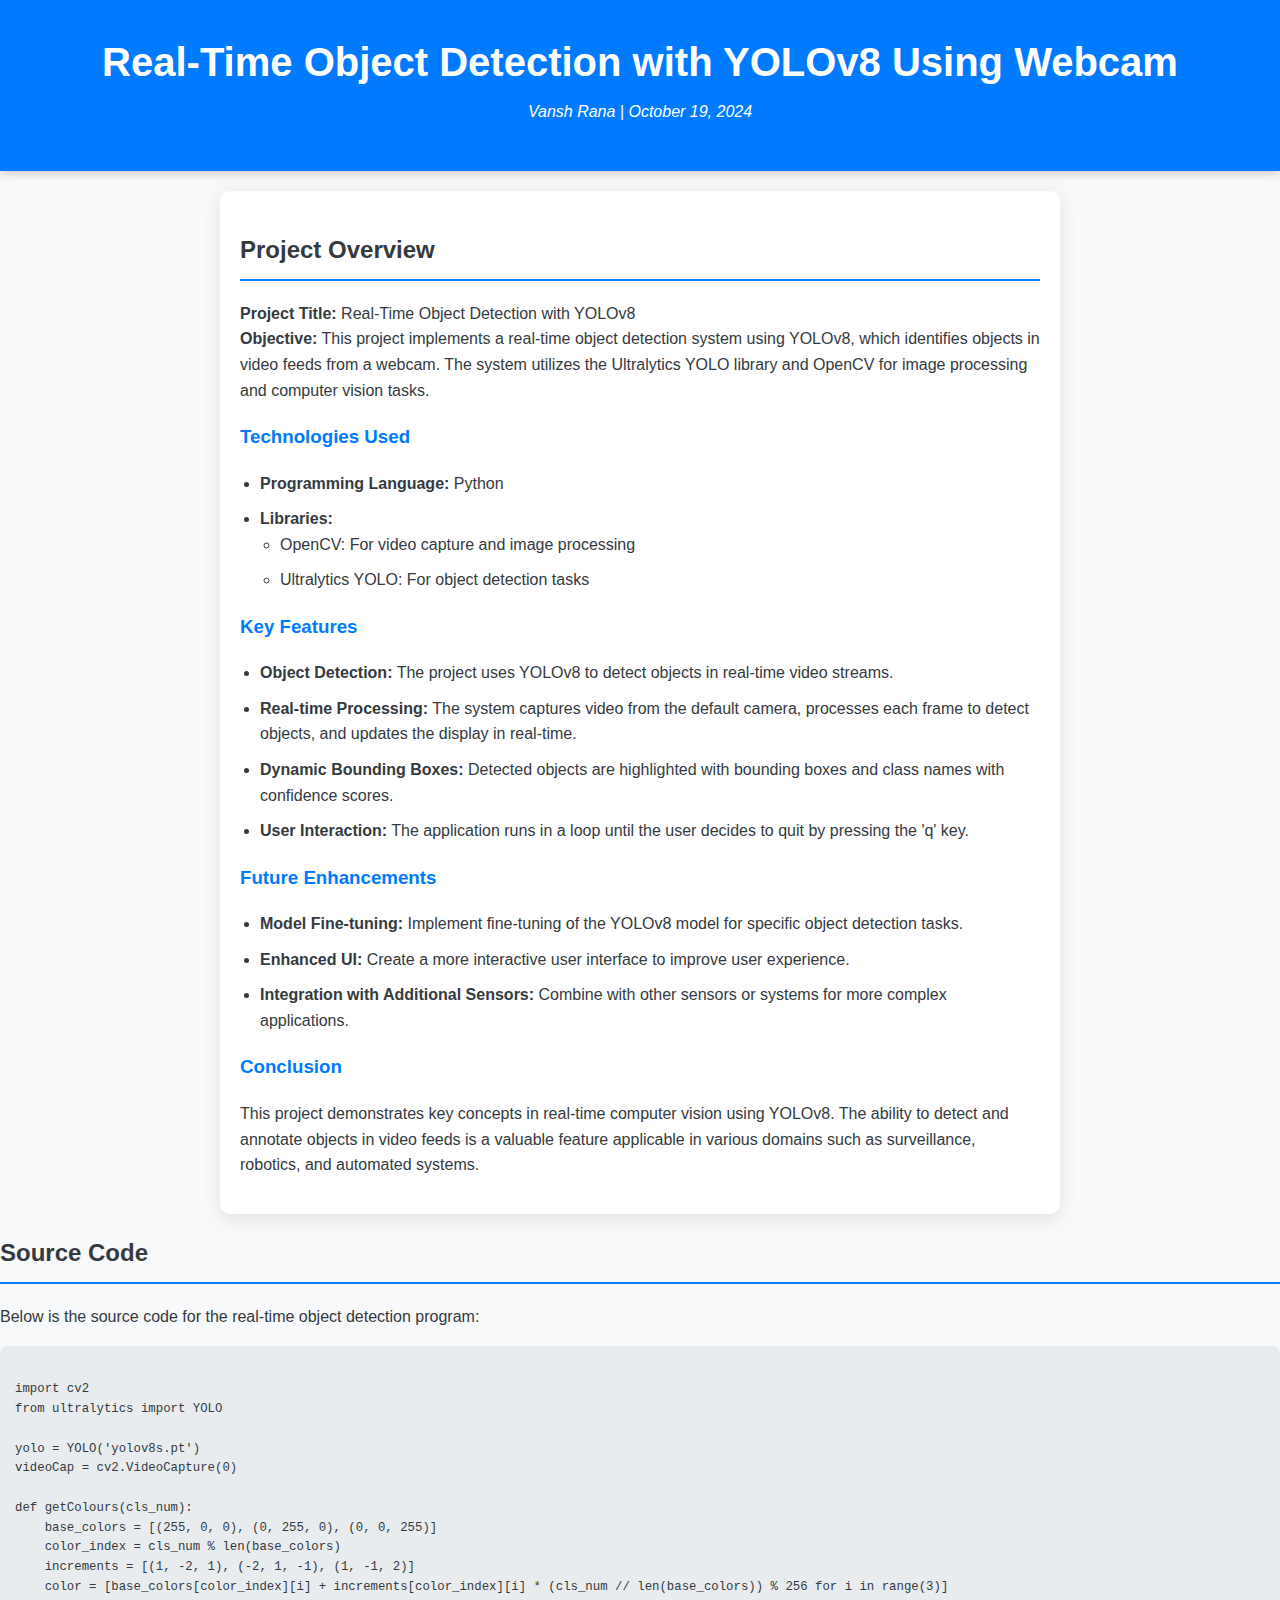
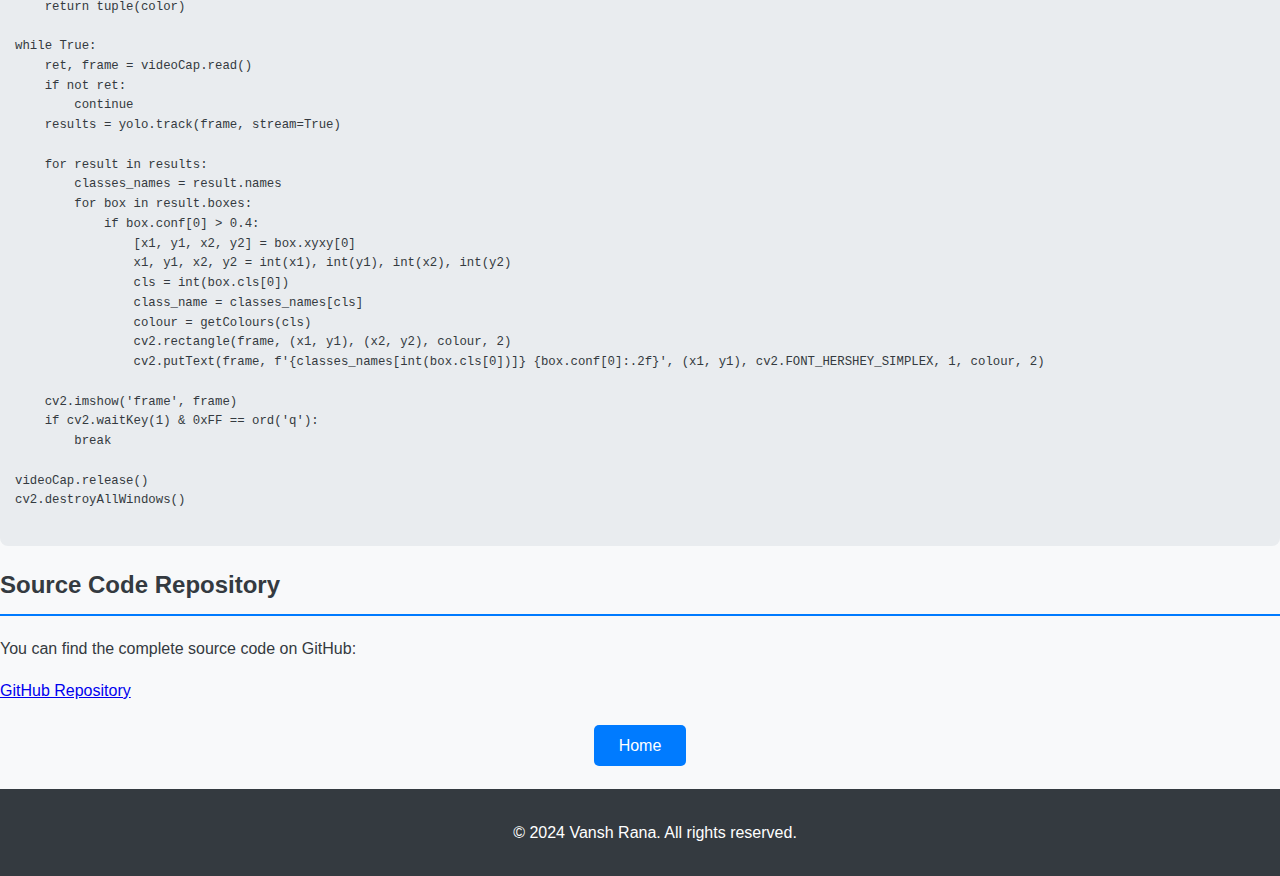
<file: object.html>
<!DOCTYPE html>
<html lang="en">
<head>
    <meta charset="UTF-8">
    <meta name="viewport" content="width=device-width, initial-scale=1.0">
    <title>Real-Time Object Detection with YOLOv8 Using Webcam</title>
    <link rel="stylesheet" href="style3.css">
</head>
<body>

<header>
    <div class="header-content">
        <h1>Real-Time Object Detection with YOLOv8 Using Webcam</h1>
        <p class="author-date">Vansh Rana | October 19, 2024</p>
    </div>
</header>

<section class="project-overview">
    <h2>Project Overview</h2>
    <p>
        <strong>Project Title:</strong> Real-Time Object Detection with YOLOv8<br>
        <strong>Objective:</strong> This project implements a real-time object detection system using YOLOv8, which identifies objects in video feeds from a webcam. The system utilizes the Ultralytics YOLO library and OpenCV for image processing and computer vision tasks.
    </p>
    
    <h3>Technologies Used</h3>
    <ul>
        <li><strong>Programming Language:</strong> Python</li>
        <li><strong>Libraries:</strong>
            <ul>
                <li>OpenCV: For video capture and image processing</li>
                <li>Ultralytics YOLO: For object detection tasks</li>
            </ul>
        </li>
    </ul>

    <h3>Key Features</h3>
    <ul>
        <li><strong>Object Detection:</strong> The project uses YOLOv8 to detect objects in real-time video streams.</li>
        <li><strong>Real-time Processing:</strong> The system captures video from the default camera, processes each frame to detect objects, and updates the display in real-time.</li>
        <li><strong>Dynamic Bounding Boxes:</strong> Detected objects are highlighted with bounding boxes and class names with confidence scores.</li>
        <li><strong>User Interaction:</strong> The application runs in a loop until the user decides to quit by pressing the 'q' key.</li>
    </ul>

    <h3>Future Enhancements</h3>
    <ul>
        <li><strong>Model Fine-tuning:</strong> Implement fine-tuning of the YOLOv8 model for specific object detection tasks.</li>
        <li><strong>Enhanced UI:</strong> Create a more interactive user interface to improve user experience.</li>
        <li><strong>Integration with Additional Sensors:</strong> Combine with other sensors or systems for more complex applications.</li>
    </ul>

    <h3>Conclusion</h3>
    <p>This project demonstrates key concepts in real-time computer vision using YOLOv8. The ability to detect and annotate objects in video feeds is a valuable feature applicable in various domains such as surveillance, robotics, and automated systems.</p>
</section>

<section>
    <h2>Source Code</h2>
    <p>Below is the source code for the real-time object detection program:</p>
    <pre><code>
import cv2
from ultralytics import YOLO

yolo = YOLO('yolov8s.pt')
videoCap = cv2.VideoCapture(0)

def getColours(cls_num):
    base_colors = [(255, 0, 0), (0, 255, 0), (0, 0, 255)]
    color_index = cls_num % len(base_colors)
    increments = [(1, -2, 1), (-2, 1, -1), (1, -1, 2)]
    color = [base_colors[color_index][i] + increments[color_index][i] * (cls_num // len(base_colors)) % 256 for i in range(3)]
    return tuple(color)

while True:
    ret, frame = videoCap.read()
    if not ret:
        continue
    results = yolo.track(frame, stream=True)

    for result in results:
        classes_names = result.names
        for box in result.boxes:
            if box.conf[0] > 0.4:
                [x1, y1, x2, y2] = box.xyxy[0]
                x1, y1, x2, y2 = int(x1), int(y1), int(x2), int(y2)
                cls = int(box.cls[0])
                class_name = classes_names[cls]
                colour = getColours(cls)
                cv2.rectangle(frame, (x1, y1), (x2, y2), colour, 2)
                cv2.putText(frame, f'{classes_names[int(box.cls[0])]} {box.conf[0]:.2f}', (x1, y1), cv2.FONT_HERSHEY_SIMPLEX, 1, colour, 2)

    cv2.imshow('frame', frame)
    if cv2.waitKey(1) & 0xFF == ord('q'):
        break

videoCap.release()
cv2.destroyAllWindows()
    </code></pre>
</section>

<section>
    <h2>Source Code Repository</h2>
    <p>You can find the complete source code on GitHub:</p>
    <p><a href="https://github.com/vanshrana2006/Python-Projects/blob/main/Python%20Projects/Computer%20Vision/venv/Object/objectdetection.py" target="_blank">GitHub Repository</a></p>
</section>

<div class="home-button">
    <a href="index.html" target="_parent">Home</a>
</div>

<footer>
    <p>&copy; 2024 Vansh Rana. All rights reserved.</p>
</footer>

</body>
</html>
</file>
<file: style1.css>
* {
    box-sizing: border-box;
}

body {
    font-family: 'Arial', sans-serif;
    margin: 0;
    padding: 0;
    background-color: #f4f6f9;
    color: #333;
}

header {
    background-color: #2c3e50; /* Darker shade for professionalism */
    color: white;
    text-align: center;
    padding: 60px 20px; /* Increased padding for a spacious feel */
    box-shadow: 0 4px 15px rgba(0, 0, 0, 0.2); /* Deeper shadow for a more distinct effect */
}

.header-content {
    max-width: 800px; /* Limiting width for better alignment */
    margin: 0 auto; /* Centering the content */
}

h1 {
    margin: 0;
    font-size: 3em; /* Larger font size for prominence */
    font-weight: 700; /* Bold weight for emphasis */
    letter-spacing: 1px; /* Slight letter spacing for readability */
}

.author-date {
    font-size: 1.2em;
    margin-top: 10px;
    font-style: italic; /* Italic for a softer look */
    color: #ecf0f1; /* Lighter shade for contrast */
}

section {
    margin: 20px auto;
    max-width: 900px;
    background: white;
    padding: 30px;
    border-radius: 10px;
    box-shadow: 0 4px 20px rgba(0, 0, 0, 0.1);
}

h2 {
    font-size: 2em;
    border-bottom: 2px solid #2c3e50;
    padding-bottom: 10px;
    margin-bottom: 15px;
    color: #34495e;
}

h3 {
    font-size: 1.5em;
    margin-top: 20px;
    color: #2980b9;
}

ul {
    margin: 10px 0 20px 20px;
    line-height: 1.6;
}

pre {
    background: #eef;
    padding: 15px;
    border-radius: 5px;
    overflow-x: auto;
    font-family: 'Courier New', Courier, monospace;
    line-height: 1.5;
    border: 1px solid #ccc;
}

code {
    color: #c0392b; /* Code color */
}

.home-button {
    text-align: center;
    margin: 30px 0;
}

.home-button a {
    background-color: #2c3e50;
    color: white;
    padding: 12px 25px;
    text-decoration: none;
    border-radius: 5px;
    transition: background-color 0.3s, transform 0.2s;
    font-size: 1.1em;
    box-shadow: 0 2px 5px rgba(0, 0, 0, 0.1);
}

.home-button a:hover {
    background-color: #34495e;
    transform: translateY(-2px);
}

footer {
    text-align: center;
    padding: 20px;
    font-size: 0.9em;
    color: #777;
    margin-top: 40px;
    border-top: 1px solid #eaeaea;
}
</file>
<file: style2.css>
* {
    box-sizing: border-box;
}

body {
    font-family: 'Arial', sans-serif;
    margin: 0;
    padding: 0;
    background-color: #f9f9f9;
    color: #333;
}

header {
    background-color: #4CAF50;
    color: white;
    padding: 20px 0;
    text-align: center;
}

.header-content h1 {
    margin: 0;
    font-size: 2.5em;
}

.author-date {
    font-style: italic;
    margin-top: 5px;
}

nav {
    background-color: #333;
}

nav ul {
    list-style: none;
    padding: 10px;
    text-align: center;
}

nav ul li {
    display: inline;
    margin: 0 15px;
}

nav a {
    color: white;
    text-decoration: none;
    font-weight: bold;
}

nav a:hover {
    text-decoration: underline;
}

.project-overview {
    max-width: 800px;
    margin: 20px auto;
    background: white;
    padding: 20px;
    border-radius: 5px;
    box-shadow: 0 2px 10px rgba(0, 0, 0, 0.1);
}

h2, h3 {
    color: #4CAF50;
}

pre {
    background: #f4f4f4;
    padding: 10px;
    border-radius: 5px;
    overflow-x: auto;
}

.footer-links {
    margin: 10px 0;
    text-align: center;
}

.button {
    background-color: #4CAF50;
    color: white;
    padding: 10px 15px;
    border: none;
    border-radius: 5px;
    text-decoration: none;
    font-weight: bold;
    margin: 0 10px;
    transition: background-color 0.3s ease;
}

.button:hover {
    background-color: #45a049;
}

footer {
    text-align: center;
    padding: 10px 0;
    margin-top: 20px;
    background-color: #4CAF50;
    color: white;
}
</file>
<file: stylehire.css>
* {
    box-sizing: border-box;
}

body {
    font-family: 'Arial', sans-serif;
    background-color: #f4f7f8;
    margin: 0;
    padding: 20px;
}

.container {
    max-width: 600px;
    margin: 0 auto;
    background: #ffffff;
    padding: 30px;
    border-radius: 10px;
    box-shadow: 0 4px 20px rgba(0, 0, 0, 0.1);
    transition: transform 0.3s ease;
}

.container:hover {
    transform: translateY(-5px);
}

h1 {
    text-align: center;
    color: #333;
    margin-bottom: 20px;
}

h2 {
    color: #444;
    margin-top: 20px;
    margin-bottom: 10px;
    border-bottom: 2px solid #007BFF;
    padding-bottom: 5px;
}

label {
    display: block;
    margin-bottom: 8px;
    color: #555;
}

input, textarea, select {
    width: 100%;
    padding: 12px;
    margin-bottom: 20px;
    border: 1px solid #ccc;
    border-radius: 5px;
    transition: border 0.3s ease;
}

input:focus, textarea:focus, select:focus {
    border: 1px solid #007BFF;
    outline: none;
}

button {
    background-color: #007BFF;
    color: white;
    padding: 12px;
    border: none;
    border-radius: 5px;
    cursor: pointer;
    width: 100%;
    font-size: 16px;
    transition: background-color 0.3s ease;
}

button:hover {
    background-color: #0056b3;
}

.response-message {
    margin-top: 20px;
    color: #d9534f;
    text-align: center;
    font-weight: bold;
}

/* Responsive styles */
@media (max-width: 600px) {
    .container {
        padding: 20px;
    }

    h1 {
        font-size: 28px;
    }

    h2 {
        font-size: 22px;
    }

    button {
        padding: 10px;
        font-size: 14px;
    }
}
.home-button {
    background-color: #6c757d; /* Gray color for Home button */
    color: white;
    padding: 12px;
    border: none;
    border-radius: 5px;
    cursor: pointer;
    width: 100%;
    font-size: 16px;
    transition: background-color 0.3s ease;
    margin-bottom: 20px; /* Space below the button */
}

.home-button:hover {
    background-color: #5a6268; /* Darker gray on hover */
}
</file>
<file: stylejarvis.css>
/* styles.css */

* {
    box-sizing: border-box;
    margin: 0;
    padding: 0;
    font-family: 'Arial', sans-serif;
}

body {
    background-color: #f9f9f9;
    color: #333;
    line-height: 1.6;
    font-size: 16px;
}

.container {
    max-width: 900px;
    margin: 30px auto;
    padding: 30px;
    background: #fff;
    border-radius: 10px;
    box-shadow: 0 4px 20px rgba(0, 0, 0, 0.1);
    transition: all 0.3s ease;
}

.container:hover {
    box-shadow: 0 8px 30px rgba(0, 0, 0, 0.2);
}

header {
    text-align: center;
    margin-bottom: 30px;
}

h1 {
    font-size: 2.8em;
    color: #007BFF;
    margin-bottom: 10px;
}

nav ul {
    list-style: none;
    padding: 0;
    display: flex;
    justify-content: center;
    gap: 20px;
}

nav ul li a {
    text-decoration: none;
    color: #007BFF;
    font-weight: 600;
    padding: 12px 20px;
    border-radius: 5px;
    transition: background 0.3s, color 0.3s;
    font-size: 1em;
}

nav ul li a:hover {
    background: #007BFF;
    color: #fff;
}

.description {
    margin: 20px 0;
}

h2, h3 {
    margin: 15px 0;
    color: #333;
    border-bottom: 2px solid #007BFF;
    padding-bottom: 5px;
}

ul {
    list-style-type: disc;
    margin-left: 20px;
    padding: 10px;
}

p {
    margin-bottom: 15px;
    line-height: 1.8;
}

.code-block {
    background: #f2f2f2;
    border-left: 4px solid #007BFF;
    padding: 20px;
    border-radius: 5px;
    overflow-x: auto;
    margin-bottom: 30px;
}

pre {
    margin: 0;
    white-space: pre-wrap; /* Wrap long lines */
    font-family: 'Courier New', monospace;
}

footer {
    text-align: center;
    margin-top: 30px;
    font-size: 0.9em;
    color: #666;
}

footer p {
    padding: 10px;
}

@media (max-width: 600px) {
    nav ul {
        flex-direction: column;
        gap: 10px;
    }

    .container {
        padding: 20px;
        margin: 10px;
    }

    h1 {
        font-size: 2.2em;
    }

    .description p,
    .code-block {
        font-size: 0.9em;
    }
}
.assistant-image {
    max-width: 100%; /* Make it responsive */
    height: auto; /* Maintain aspect ratio */
    border-radius: 10px; /* Rounded corners */
    margin: 20px 0; /* Space above and below the image */
}
</file>
<file: style3.css>
/* Base styles */
body {
    font-family: 'Arial', sans-serif;
    background-color: #f8f9fa;
    color: #343a40;
    margin: 0;
    padding: 0;
    line-height: 1.6;
}

/* Header styles */
header {
    background-color: #007bff;
    color: white;
    padding: 30px 20px;
    text-align: center;
    box-shadow: 0 2px 10px rgba(0, 0, 0, 0.2);
}

.header-content h1 {
    margin: 0;
    font-size: 2.5em;
}

.author-date {
    font-size: 1em;
    font-style: italic;
    margin-top: 5px;
}

/* Project overview styles */
.project-overview {
    max-width: 800px;
    margin: 20px auto;
    padding: 20px;
    background-color: white;
    border-radius: 10px;
    box-shadow: 0 4px 20px rgba(0, 0, 0, 0.1);
}

/* Headings styles */
h2 {
    border-bottom: 2px solid #007bff;
    padding-bottom: 10px;
}

h3 {
    color: #007bff;
}

/* List styles */
ul {
    padding-left: 20px;
}

li {
    margin-bottom: 10px;
}

/* Code block styles */
pre {
    background-color: #e9ecef;
    padding: 15px;
    border-radius: 8px;
    overflow: auto;
    font-size: 0.95em;
}

/* Home button styles */
.home-button {
    text-align: center;
    margin: 30px 0;
}

.home-button a {
    text-decoration: none;
    background-color: #007bff;
    color: white;
    padding: 12px 25px;
    border-radius: 5px;
    transition: background-color 0.3s;
}

.home-button a:hover {
    background-color: #0056b3;
}

/* Footer styles */
footer {
    text-align: center;
    padding: 15px;
    background-color: #343a40;
    color: white;
    position: relative;
    bottom: 0;
    width: 100%;
    margin-top: 20px;
}
</file>
